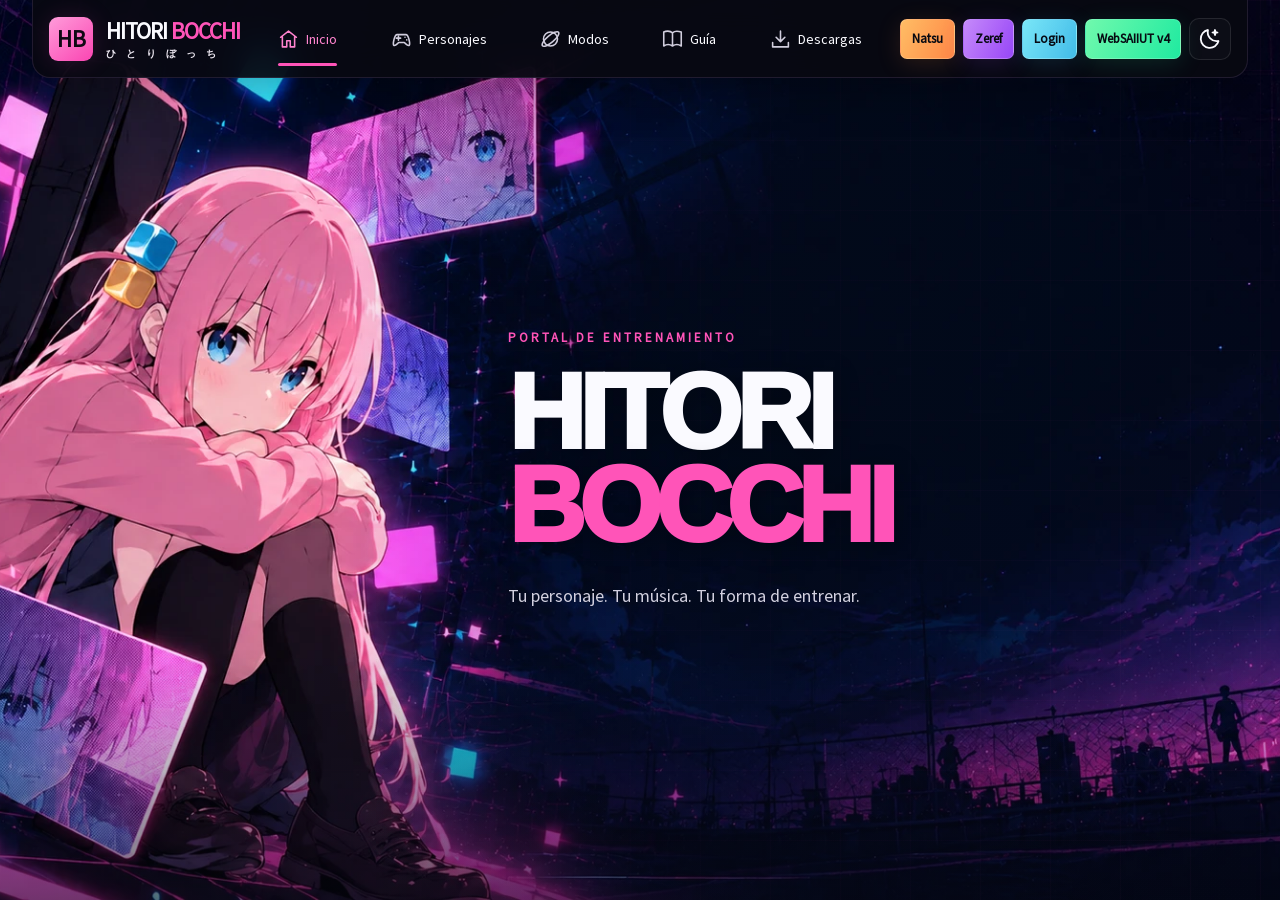
<file: index.html>
<!doctype html>
<html lang="es" data-theme="dark">
  <head>
    <meta charset="UTF-8" />
    <meta name="viewport" content="width=device-width, initial-scale=1.0" />
    <meta name="theme-color" content="#090b18" />
    <meta
      name="description"
      content="Elige a Natsu o Zeref y entra al campo de entrenamiento. Movimiento, ataques y música desde tu PC o celular."
    />
    <title>Hitori Bocchi | Portal de entrenamiento</title>
    <link rel="preload" as="image" href="assets/portal/bocchi-stage.webp" />
    <link rel="stylesheet" href="css/styles.css?v=20261025-clean" />
  </head>
  <body data-view="inicio">
    <a class="skip-link" href="#contenido">Saltar al contenido</a>
    <div class="scene" aria-hidden="true"></div>
    <div class="scene-grid" aria-hidden="true"></div>
    <header class="topbar">
      <a class="brand" href="index.html" aria-label="Hitori Bocchi, inicio"
        ><span class="brand-mark">HB</span
        ><span class="brand-name"
          >HITORI <b>BOCCHI</b><small lang="ja">ひ と り ぼ っ ち</small></span
        ></a
      >
      <nav class="navigation" id="navigation" aria-label="Navegación principal">
        <a
          class="nav-item active"
          href="#inicio"
          data-view="inicio"
          aria-current="page"
          ><i data-icon="home"></i>Inicio</a
        >
        <a class="nav-item" href="#personajes" data-view="personajes"
          ><i data-icon="gamepad"></i>Personajes</a
        >
        <a class="nav-item" href="#modos" data-view="modos"
          ><i data-icon="orbit"></i>Modos</a
        >
        <a class="nav-item" href="#guia" data-view="guia"
          ><i data-icon="book"></i>Guía</a
        >
        <a class="nav-item" href="#descargas" data-view="descargas"
          ><i data-icon="download"></i>Descargas</a
        >
        <div class="mobile-shortcuts" aria-label="Accesos directos">
          <a class="btn natsu-cta" href="natsu.html">Natsu</a
          ><a class="btn zeref-cta" href="zeref.html">Zeref</a>
          <a class="btn login-cta" href="login.html">Login</a
          ><a
            class="btn local-project-cta"
            href="https://were-depending-brad-playing.trycloudflare.com/WebSAIIUTv4/index.jsp"
            target="_blank"
            rel="noopener"
            >WebSAIIUT v4</a
          >
        </div>
      </nav>
      <div class="header-actions">
        <a class="btn natsu-cta" href="natsu.html">Natsu</a
        ><a class="btn zeref-cta" href="zeref.html">Zeref</a
        ><a class="btn login-cta" href="login.html">Login</a>
        <a
          class="btn local-project-cta"
          href="https://were-depending-brad-playing.trycloudflare.com/WebSAIIUTv4/index.jsp"
          target="_blank"
          rel="noopener"
          >WebSAIIUT v4</a
        >
        <button
          class="icon-button"
          id="theme-toggle"
          aria-label="Activar tema claro"
          aria-pressed="false"
        >
          <i data-icon="moon"></i>
        </button>
      </div>
      <button
        class="icon-button menu-toggle"
        id="menu-toggle"
        aria-label="Abrir menú"
        aria-expanded="false"
        aria-controls="navigation"
      >
        <i data-icon="menu"></i>
      </button>
    </header>

    <main id="contenido" tabindex="-1">
      <section
        class="view home-view"
        id="inicio"
        data-panel="inicio"
        aria-labelledby="hero-title"
      >
        <div class="home-copy">
          <p class="eyebrow">Portal de entrenamiento</p>
          <h1 id="hero-title" tabindex="-1">HITORI<br /><span>BOCCHI</span></h1>
          <p class="lead">Tu personaje. Tu música. Tu forma de entrenar.</p>
        </div>
      </section>

      <section
        class="view content-view"
        id="personajes"
        data-panel="personajes"
        aria-labelledby="characters-title"
        hidden
      >
        <div class="section-heading">
          <p class="eyebrow">Personajes</p>
          <h2 id="characters-title" tabindex="-1">Elige tu personaje</h2>
          <p>Entra a su campo de práctica y descubre sus habilidades.</p>
        </div>
        <div class="character-panel">
          <a class="character-card natsu-card" href="natsu.html"
            ><div class="card-content">
              <span class="character-tag"><i data-icon="flame"></i>Natsu</span>
              <h3>NATSU DRAGNEEL</h3>
              <p>
                Golpes, llamas y magia de fuego. Entrena con teclado o joystick
                móvil.
              </p>
              <span class="card-enter btn natsu-cta"
                >Entrar <i data-icon="arrow"></i
              ></span></div
          ></a>
          <a class="character-card zeref-card" href="zeref.html"
            ><div class="card-content">
              <span class="character-tag"><i data-icon="moon"></i>Zeref</span>
              <h3>ZEREF DRAGNEEL</h3>
              <p>
                Movimiento, ataque frontal y magia oscura. Practica a tu propio
                ritmo.
              </p>
              <span class="card-enter btn zeref-cta"
                >Entrar <i data-icon="arrow"></i
              ></span></div
          ></a>
        </div>
      </section>

      <section
        class="view content-view"
        id="modos"
        data-panel="modos"
        aria-labelledby="modes-title"
        hidden
      >
        <div class="section-heading">
          <p class="eyebrow">Modos</p>
          <h2 id="modes-title" tabindex="-1">Entrenamiento libre</h2>
          <p>
            Explora el campo, combina movimientos y prueba la magia de tu
            personaje, sin límite de tiempo.
          </p>
        </div>
        <div class="info-surface">
          <div class="mode-benefits">
            <article>
              <i data-icon="gamepad"></i>
              <h3>A tu ritmo</h3>
              <p>Practica movimientos y ataques libremente.</p>
            </article>
            <article>
              <i data-icon="phone"></i>
              <h3>PC o celular</h3>
              <p>Teclado en PC y controles táctiles en móvil.</p>
            </article>
            <article>
              <i data-icon="music"></i>
              <h3>Con tu música</h3>
              <p>Elige una pista y ajusta su volumen en el campo.</p>
            </article>
          </div>
          <a class="btn zeref-cta" href="#personajes" data-view="personajes"
            >Elegir personaje <i data-icon="arrow"></i
          ></a>
        </div>
      </section>

      <section
        class="view content-view"
        id="guia"
        data-panel="guia"
        aria-labelledby="guide-title"
        hidden
      >
        <div class="section-heading">
          <p class="eyebrow">Guía</p>
          <h2 id="guide-title" tabindex="-1">Todo empieza con un movimiento</h2>
          <p>Elige un personaje y entra al campo. Estos son tus controles.</p>
        </div>
        <div class="info-surface guide-grid">
          <div>
            <h3>En PC</h3>
            <dl class="controls">
              <div>
                <dt>
                  <kbd>W</kbd> <kbd>A</kbd> <kbd>S</kbd> <kbd>D</kbd> / ↑ ↓ ← →
                </dt>
                <dd>Moverte</dd>
              </div>
              <div>
                <dt><kbd>J</kbd></dt>
                <dd>Ataque frontal</dd>
              </div>
              <div>
                <dt><kbd>F</kbd></dt>
                <dd>Llama o magia oscura</dd>
              </div>
            </dl>
          </div>
          <div>
            <h3>En celular</h3>
            <p>
              Muévete con el joystick de la pantalla y usa los botones táctiles
              para atacar y lanzar magia.
            </p>
            <h3>Música</h3>
            <p>
              Cambia de pista, pausa la reproducción y ajusta el volumen desde
              el reproductor del campo.
            </p>
          </div>
        </div>
      </section>

      <section
        class="view content-view"
        id="descargas"
        data-panel="descargas"
        aria-labelledby="downloads-title"
        hidden
      >
        <div class="section-heading">
          <p class="eyebrow">Descargas</p>
          <h2 id="downloads-title" tabindex="-1">Lleva la música contigo</h2>
          <p>
            Descarga las pistas incluidas en el portal. Para jugar, solo
            necesitas tu navegador.
          </p>
        </div>
        <div class="download-list">
          <a
            class="download-item info-surface"
            href="assets/audio/natsu-theme.mp3"
            download="natsu-theme.mp3"
            ><i data-icon="music"></i
            ><span><strong>Natsu Theme</strong><small>Audio · MP3</small></span
            ><i data-icon="download"></i
            ><span class="sr-only">Descargar Natsu Theme</span></a
          >
          <a
            class="download-item info-surface"
            href="assets/audio/gekitou-mahoujin.mp3"
            download="gekitou-mahoujin.mp3"
            ><i data-icon="music"></i
            ><span
              ><strong>Gekitou Mahoujin</strong><small>Audio · MP3</small></span
            ><i data-icon="download"></i
            ><span class="sr-only">Descargar Gekitou Mahoujin</span></a
          >
        </div>
      </section>
    </main>
    <script src="js/app.js?v=20261025-clean" defer></script>
  </body>
</html>
</file>
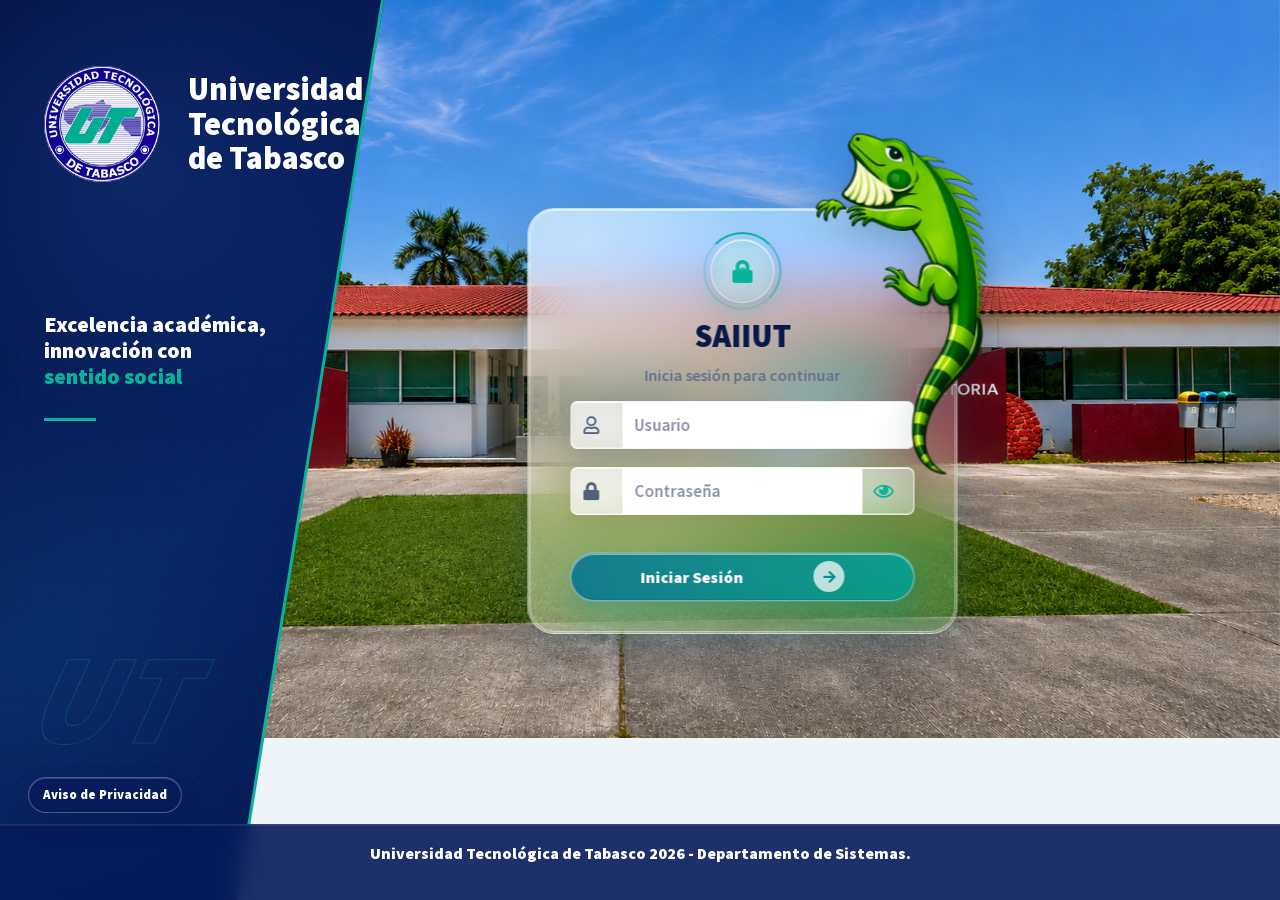
<file: login.html>
﻿<!DOCTYPE html>
<html oncontextmenu="return false" lang="es">
<head>
  <meta charset="utf-8">
  <meta name="viewport" content="width=device-width, initial-scale=1, shrink-to-fit=no">
  <meta name="description" content="">
  <meta name="author" content="">
  <meta http-equiv="Expires" content="0">
  <meta http-equiv="Last-Modified" content="0">
  <meta http-equiv="Cache-Control" content="no-cache, mustrevalidate">
  <meta http-equiv="Pragma" content="no-cache">
  <link rel="icon" href="assets/login/imagenes/favicon.ico">
  <title>SAIIUT &#124; Sistema Automatizado Integral de Informaci&oacute;n de las Universidades Tecnol&oacute;gicas</title>
  <link href="assets/login/css/source-sans-pro.css" rel="stylesheet">
  <link href="assets/login/css/fontawesome-5-all.css" rel="stylesheet">
  <link href="assets/login/css/bootstrap.css" rel="stylesheet">
  <style>
:root {
    --navy: #031449;
    --navy-2: #081f61;
    --ink: #081a4a;
    --muted: #64708f;
    --teal: #08b39c;
    --teal-dark: #058d95;
    --line: #d7dce7;
}

* {
    box-sizing: border-box;
}

html,
body {
    min-height: 100%;
    margin: 0;
}

body {
    min-height: 100vh;
    overflow-x: hidden;
    position: relative;
    background: #eef4f7;
    color: var(--ink);
    font-family: 'Source Sans Pro', Arial, sans-serif;
}

body::before {
    display: none;
}

body::after {
    display: none;
}

a {
    text-decoration: none;
}

p {
    margin: 0;
}

.login-page {
    position: relative;
    min-height: calc(100vh - 82px);
    display: grid;
    grid-template-columns: 1fr;
    padding: 36px 62px 92px;
    overflow: visible;
}

.login-page::before {
    content: "";
    position: absolute;
    top: 0;
    right: 0;
    bottom: 0;
    width: 100%;
    z-index: -1;
    background: url('assets/login/imagenes/fondo_login1.png') top right / contain no-repeat;
    transform: scale(1.025);
    transform-origin: top right;
    transition: transform 1.1s ease, filter 1.1s ease;
    will-change: transform;
}

.brand-panel {
    position: fixed;
    inset: 0 auto 0 0;
    width: 29%;
    min-width: 320px;
    padding: 62px 0 0 66px;
    color: #fff;
    overflow: visible;
    background:
        radial-gradient(circle at 35% 18%, rgba(19,56,130,0.46), transparent 34%),
        radial-gradient(circle at 13% 72%, rgba(0,169,170,0.08), transparent 38%),
        linear-gradient(142deg, #061346 0%, #082363 56%, #04164f 100%);
    clip-path: polygon(0 0, 100% 0, 62% 100%, 0 100%);
}

.brand-panel::before {
    content: "";
    position: absolute;
    inset: 0;
    background-image: radial-gradient(rgba(11,178,177,0.2) 1px, transparent 1px);
    background-size: 11px 11px;
    opacity: 0.42;
    transform: translate(-4px, 338px);
}

.brand-panel::after {
    content: "";
    position: absolute;
    inset: 0;
    background: var(--teal);
    clip-path: polygon(calc(100% - 3px) 0, 100% 0, calc(62% + 3px) 100%, calc(62% - 3px) 100%);
}

.brand-lockup,
.brand-message,
.brand-mark {
    position: relative;
    z-index: 1;
}

.brand-lockup {
    display: flex;
    align-items: center;
    gap: 22px;
}

.brand-lockup img {
    width: 82px;
    height: 82px;
    object-fit: cover;
    border-radius: 50%;
    display: block;
    overflow: hidden;
    background: transparent;
    flex-shrink: 0;
}

.brand-lockup h1 {
    margin: 0;
    font-size: 23px;
    line-height: 1.18;
    font-weight: 800;
    letter-spacing: 0;
    max-width: 210px;
}

.responsive-tagline {
    display: none;
}

.brand-title-main,
.brand-title-university,
.brand-title-rest {
    display: inline;
}

.brand-message {
    margin-top: 112px;
    max-width: 285px;
}

.brand-message h2 {
    margin: 0;
    color: #fff;
    font-size: 26px;
    line-height: 1.16;
    font-weight: 900;
    letter-spacing: 0;
}

.brand-message h2 span {
    color: var(--teal);
}

.brand-rule {
    width: 52px;
    height: 3px;
    margin: 28px 0 24px;
    background: var(--teal);
}

.brand-message p {
    max-width: 270px;
    color: rgba(255,255,255,0.88);
    font-size: 15px;
    line-height: 1.48;
    font-weight: 600;
}

.brand-mark {
    position: absolute;
    left: 42px;
    bottom: 154px;
    color: transparent;
    font-size: 128px;
    line-height: 0.75;
    font-weight: 900;
    -webkit-text-stroke: 1px rgba(26,202,190,0.28);
    opacity: 0.72;
    transform: skewX(-24deg);
}
 
.access-panel {
    grid-column: 1;
    position: relative;
    display: flex;
    justify-content: center;
    align-items: center;
    min-height: calc(100vh - 170px);
    padding-top: 44px;
    padding-left: 0;
    z-index: 2;
    transform: translateX(clamp(50px, 8vw, 150px));
}

.social_icon {
    position: fixed;
    top: 36px;
    right: 48px;
    z-index: 4;
    display: flex;
    align-items: center;
    gap: 20px;
    padding: 14px 24px;
    border-radius: 8px;
    border: 1px solid rgba(255,255,255,0.16);
    background: rgba(7,22,83,0.82);
    box-shadow: 0 14px 28px rgba(2,14,45,0.18), inset 0 1px 0 rgba(255,255,255,0.12);
    backdrop-filter: blur(14px) saturate(140%);
    -webkit-backdrop-filter: blur(14px) saturate(140%);
}

.social_icon a { 
    display: inline-flex;
    color: #fff;
    font-size: 31px;
    line-height: 1;
    transition: color 0.2s ease, transform 0.2s ease;
}

.social_icon a:hover {
    color: var(--teal);
    transform: translateY(-1px);
}

.login-card.card {
    position: relative;
    width: min(494px, 92vw);
    min-height: 444px;
    margin: 0;
    border: 1px solid rgba(255,255,255,0.52);
    border-radius: 27px;
    background:
        linear-gradient(145deg, rgba(255,255,255,0.42), rgba(255,255,255,0.12)),
        linear-gradient(315deg, rgba(8,179,156,0.08), transparent 48%);
    box-shadow:
        0 28px 70px rgba(15,27,58,0.3),
        0 8px 28px rgba(8,179,156,0.12),
        inset 0 1px 0 rgba(255,255,255,0.62),
        inset 0 -1px 0 rgba(255,255,255,0.2);
    overflow: visible;
    backdrop-filter: blur(36px) saturate(190%);
    -webkit-backdrop-filter: blur(36px) saturate(190%);
    transition: transform 0.28s ease, box-shadow 0.28s ease, border-color 0.28s ease;
}
/*Escritorio*/
.login-iguana {
    position: absolute;
    top: -85px;
    right: -70px;
    z-index: 4;
    width: 238px;
    height: auto;
    display: block;
    pointer-events: none;
    user-select: none;
    filter: drop-shadow(0 16px 18px rgba(2, 22, 26, 0.22));
    transform: rotate(1deg);
    transform-origin: 50% 90%;
}

.login-card.card::before {
    content: "";
    position: absolute;
    inset: 0;
    pointer-events: none;
    border-radius: inherit;
    background:
        linear-gradient(120deg, transparent 0%, rgba(255,255,255,0.28) 45%, transparent 70%),
        radial-gradient(circle at 14% 8%, rgba(255,255,255,0.48), transparent 30%),
        radial-gradient(circle at 86% 88%, rgba(8,179,156,0.18), transparent 28%),
        linear-gradient(115deg, rgba(255,255,255,0.24), transparent 42%);
    background-size: 220% 100%, 100% 100%, 100% 100%, 100% 100%;
    background-position: -140% 0, 0 0, 0 0, 0 0;
    opacity: 0.72;
    transition: background-position 0.65s ease, opacity 0.28s ease;
}

.login-card.card::after {
    content: "";
    position: absolute;
    inset: 1px;
    pointer-events: none;
    border-radius: 26px;
    border: 1px solid rgba(255,255,255,0.48);
}

.login-card.card:hover {
    border-color: rgba(255,255,255,0.88);
    transform: translateY(-5px) scale(1.01);
    box-shadow:
        0 34px 82px rgba(15,27,58,0.36),
        0 14px 34px rgba(8,179,156,0.18),
        inset 0 1px 0 rgba(255,255,255,0.96),
        inset 0 -1px 0 rgba(255,255,255,0.38);
}

.login-card.card:hover::before {
    background-position: 160% 0, 0 0, 0 0, 0 0;
    opacity: 1;
}

.login-card .card-body {
    position: relative;
    z-index: 1;
    padding: 34px 56px 38px;
}

.login-icon {
    position: relative;
    width: 62px;
    height: 62px;
    display: flex;
    align-items: center;
    justify-content: center;
    margin: 0 auto 14px;
    border-radius: 50%;
    border: 1px solid rgba(255,255,255,0.5);
    background: rgba(8,179,156,0.14);
    color: var(--teal);
    font-size: 29px;
    box-shadow: inset 0 1px 0 rgba(255,255,255,0.78), 0 12px 24px rgba(8,179,156,0.16);
    backdrop-filter: blur(10px);
    -webkit-backdrop-filter: blur(10px);
}

.login-icon::before,
.login-icon::after {
    content: "";
    position: absolute;
    inset: -8px;
    border-radius: 50%;
    pointer-events: none;
}

.login-icon::before {
    border: 2px solid rgba(8,179,156,0.22);
    border-top-color: var(--teal);
    border-right-color: rgba(8,179,156,0.55);
    animation: lockOrbit 4.2s linear infinite;
}

.login-icon::after {
    inset: -14px;
    background:
        radial-gradient(circle, var(--teal) 0 3px, transparent 4px) top center / 100% 100% no-repeat,
        radial-gradient(circle, rgba(8,179,156,0.55) 0 2px, transparent 3px) bottom center / 100% 100% no-repeat;
    animation: lockOrbitReverse 6s linear infinite;
    opacity: 0.85;
}

.login-icon i {
    position: relative;
    z-index: 1;
    animation: lockPulse 2.6s ease-in-out infinite;
}

.login-card h3 {
    margin: 0;
    color: var(--ink);
    text-align: center;
    font-size: 34px;
    line-height: 1.1;
    font-weight: 900;
}

.login-subtitle {
    margin: 8px 0 24px;
    color: var(--muted);
    text-align: center;
    font-size: 18px;
    font-weight: 600;
}

.input-group.form-group {
    position: relative;
    height: 50px;
    margin-bottom: 16px;
    border: 1px solid rgba(255,255,255,0.68);
    border-radius: 7px;
    background:
        linear-gradient(135deg, rgba(255,255,255,0.72), rgba(255,255,255,0.32));
    overflow: hidden;
    box-shadow:
        inset 0 1px 0 rgba(255,255,255,0.9),
        inset 0 -1px 0 rgba(255,255,255,0.34),
        0 10px 26px rgba(20,31,61,0.1);
    transition: border-color 0.25s ease, box-shadow 0.25s ease, transform 0.25s ease, background 0.25s ease;
    backdrop-filter: blur(18px) saturate(170%);
    -webkit-backdrop-filter: blur(18px) saturate(170%);
}

.input-group.form-group::after {
    content: "";
    position: absolute;
    left: 52px;
    right: 14px;
    bottom: 0;
    height: 2px;
    background: linear-gradient(90deg, #0c8c9e, var(--teal));
    transform: scaleX(0);
    transform-origin: left;
    transition: transform 0.28s ease;
}

.input-group.form-group:focus-within {
    border-color: rgba(8,179,156,0.78);
    background:
        linear-gradient(135deg, rgba(255,255,255,0.82), rgba(255,255,255,0.42));
    box-shadow:
        0 14px 32px rgba(8,179,156,0.22),
        0 0 0 4px rgba(8,179,156,0.13),
        inset 0 1px 0 rgba(255,255,255,0.95);
    transform: translateY(-2px);
}

.input-group.form-group:focus-within::after,
.input-group.form-group:has(.form-control:not(:placeholder-shown))::after {
    transform: scaleX(1);
}

.input-group.form-group:focus-within .input-group-text,
.input-group.form-group:has(.form-control:not(:placeholder-shown)) .input-group-text {
    color: var(--teal);
}

.input-group.form-group:has(.form-control:not(:placeholder-shown)) {
    border-color: rgba(8,179,156,0.44);
    animation: inputAlive 2.8s ease-in-out infinite;
}

.input-group-prepend,
.input-group-append {
    height: 100%;
}

.input-group-text {
    width: 52px;
    height: 100%;
    border: 0;
    border-radius: 0;
    background: transparent;
    color: #51607e;
    font-size: 18px;
    transition: color 0.25s ease, transform 0.25s ease;
}

button.input-group-text {
    cursor: pointer;
    outline: none;
}

button.input-group-text:focus {
    outline: none;
    box-shadow: none;
}

.toggle-password {
    color: var(--teal);
}

.toggle-password[aria-pressed="true"] {
    color: #071b59;
}

.input-group.form-group:focus-within .input-group-text {
    transform: scale(1.08);
}

.form-control {
    height: 100%;
    border: 0;
    color: var(--ink);
    font-size: 17px;
    font-weight: 600;
    box-shadow: none !important;
    transition: color 0.25s ease, transform 0.25s ease;
}

.form-control:focus {
    color: #071b59;
    transform: translateX(2px);
}

.form-control::placeholder {
    color: #8b93aa;
}

input[type="password"]::-ms-reveal,
input[type="password"]::-ms-clear {
    display: none;
}

input[type="password"]::-webkit-credentials-auto-fill-button,
input[type="password"]::-webkit-caps-lock-indicator {
    display: none !important;
    visibility: hidden;
    pointer-events: none;
}

.login-actions {
    min-height: 0;
    display: flex;
    align-items: flex-start;
    justify-content: space-between;
    gap: 14px;
    margin: 0 0 10px;
}

.msgbox {
    flex: 1;
    display: none;
}

.msgbox-error {
    min-height: 38px;
    width: 100%;
    display: flex;
    align-items: center;
    gap: 12px;
    padding: 2px 0;
    border: 0;
    border-radius: 0;
    background: transparent;
    color: #d92323;
    font-size: 13px;
    line-height: 1.2;
    font-weight: 900;
    box-shadow: none;
    animation: msgboxFadeIn 0.45s ease both;
}

.msgbox-error.is-hiding {
    animation: msgboxFadeOut 0.65s ease both;
}

.msgbox-icon {
    width: 22px;
    height: 22px;
    flex: 0 0 22px;
    display: inline-flex;
    align-items: center;
    justify-content: center;
    border-radius: 50%;
    background: #e92828;
    color: #ffffff;
    font-size: 10px;
    box-shadow: 0 3px 8px rgba(217,35,35,0.22);
}

.login-card .messageboxok,
.login-card .msgbox-success,
.login-card .alert-success,
.login-card .cool-alert-toast.success {
    border: 0 !important;
    background: transparent !important;
    box-shadow: none !important;
    backdrop-filter: none !important;
    -webkit-backdrop-filter: none !important;
}

@keyframes msgboxFadeIn {
    from {
        opacity: 0;
        transform: translateY(-8px);
        filter: blur(2px);
    }

    to {
        opacity: 1;
        transform: translateY(0);
        filter: blur(0);
    }
}

@keyframes msgboxFadeOut {
    from {
        opacity: 1;
        transform: translateY(0);
        filter: blur(0);
    }

    to {
        opacity: 0;
        transform: translateY(-8px);
        filter: blur(2px);
    }
}

.cool-alert-modal {
    max-width: 520px !important;
    width: min(92vw, 520px) !important;
    padding: 52px 48px 42px !important;
}

.cool-alert-modal-icon {
    width: 88px !important;
    height: 88px !important;
    margin-bottom: 28px !important;
}

.cool-alert-modal-icon svg {
    width: 38px !important;
    height: 38px !important;
}

.cool-alert-modal-title {
    font-size: 1.72rem !important;
    line-height: 1.18 !important;
}

.cool-alert-modal-message {
    font-size: 1.05rem !important;
}

.forgot-link {
    flex: 0 0 auto;
    color: var(--teal);
    font-size: 14px;
    font-weight: 800;
}

.forgot-link:hover {
    color: var(--teal-dark);
}

.login_btn.btn {
    position: relative;
    width: 100%;
    height: 56px;
    display: flex;
    align-items: center;
    justify-content: center;
    gap: 70px;
    border: 0;
    border-radius: 28px;
    border: 1px solid rgba(255,255,255,0.38);
    background:
        linear-gradient(90deg, rgba(7,117,139,0.92) 0%, rgba(5,157,139,0.92) 100%),
        linear-gradient(180deg, rgba(255,255,255,0.28), transparent);
    color: #fff;
    font-size: 16px;
    font-weight: 900;
    box-shadow:
        0 16px 34px rgba(6,145,143,0.38),
        0 0 0 1px rgba(255,255,255,0.18),
        inset 0 1px 0 rgba(255,255,255,0.45),
        inset 0 -1px 0 rgba(0,80,90,0.18);
    overflow: hidden;
    backdrop-filter: blur(16px) saturate(160%);
    -webkit-backdrop-filter: blur(16px) saturate(160%);
    transition: transform 0.25s ease, box-shadow 0.25s ease, background 0.25s ease, border-color 0.25s ease;
}

.login_btn.btn::before {
    content: "";
    position: absolute;
    inset: 0;
    background: linear-gradient(120deg, transparent 0%, rgba(255,255,255,0.34) 45%, transparent 70%);
    transform: translateX(-120%);
    transition: transform 0.55s ease;
    pointer-events: none;
}

.login_btn i {
    width: 31px;
    height: 31px;
    display: inline-flex;
    align-items: center;
    justify-content: center;
    border-radius: 50%;
    background: rgba(255,255,255,0.72);
    color: var(--teal-dark);
    font-size: 14px;
    transition: transform 0.25s ease, background 0.25s ease;
}

.login_btn.btn span,
.login_btn.btn i {
    position: relative;
    z-index: 1;
}

.login_btn:hover {
    color: #fff;
    border-color: rgba(255,255,255,0.58);
    background:
        linear-gradient(90deg, rgba(8,123,140,0.92) 0%, rgba(6,159,138,0.92) 100%),
        linear-gradient(180deg, rgba(255,255,255,0.32), transparent);
    transform: translateY(-3px) scale(1.01);
    box-shadow:
        0 20px 40px rgba(6,145,143,0.42),
        0 0 0 1px rgba(255,255,255,0.24),
        inset 0 1px 0 rgba(255,255,255,0.5),
        inset 0 -1px 0 rgba(0,80,90,0.2);
}

.login_btn:hover::before {
    transform: translateX(120%);
}

.login_btn:hover i {
    transform: translateX(4px);
}

.login-divider {
    position: relative;
    display: flex;
    align-items: center;
    justify-content: center;
    margin: 18px auto;
    color: #56617d;
    font-size: 17px;
    font-weight: 600;
}

.login-divider::before,
.login-divider::after {
    content: "";
    width: 126px;
    height: 1px;
    background: var(--line);
}

.login-divider span {
    padding: 0 18px;
}

.public-access {
    width: 290px;
    height: 54px;
    display: flex;
    align-items: center;
    justify-content: center;
    gap: 14px;
    margin: 0 auto;
    border: 1px solid var(--teal);
    border-radius: 8px;
    color: var(--teal);
    font-size: 16px;
    font-weight: 900;
}

.public-access:hover { 
    color: #fff;
    background: var(--teal);
}

.copyright {
    position: fixed;
    left: 0;
    right: 0;
    bottom: 0;
    z-index: 5;
    min-height: 78px;
    display: grid;
    grid-template-rows: auto auto;
    row-gap: 8px;
    align-items: center;
    justify-content: center;
    border-top: 1px solid rgba(255,255,255,0.1);
    background: rgba(7,27,89,0.9);
    color: #fff;
    text-align: center;
    padding: 12px 44px 10px;
    box-shadow: inset 0 1px 0 rgba(255,255,255,0.08);
    backdrop-filter: blur(12px) saturate(140%);
    -webkit-backdrop-filter: blur(12px) saturate(140%);
}

.privacy-link {
    position: absolute;
    top: -48px;
    left: 28px;
    right: auto;
    z-index: 6;
    color: #ffffff;
    font-size: 13px;
    font-weight: 800;
    text-decoration: none;
    padding: 7px 14px;
    border: 1px solid rgba(255,255,255,0.28);
    border-radius: 999px;
    background: rgba(7,27,89,0.82);
    box-shadow: 0 10px 22px rgba(3,20,73,0.18), inset 0 1px 0 rgba(255,255,255,0.16);
    backdrop-filter: blur(12px) saturate(140%);
    -webkit-backdrop-filter: blur(12px) saturate(140%);
    transition: transform 0.22s ease, background 0.22s ease, color 0.22s ease;
}

.privacy-link:hover {
    color: #ffffff;
    background: linear-gradient(90deg, rgba(12,140,158,0.92), rgba(8,179,156,0.92));
    transform: translateY(-2px);
    text-decoration: none;
}

.footer-info {
    display: flex;
    align-items: center;
    justify-content: center;
    gap: 22px;
    flex-wrap: wrap;
    color: rgba(255,255,255,0.9);
    font-size: 13px;
    line-height: 1.2;
    font-weight: 600;
}

.footer-info span {
    display: inline-flex;
    align-items: center;
    gap: 7px;
}

.footer-info i {
    color: var(--teal);
    font-size: 14px;
}

.copyright p {
    color: #fff;
    font-size: 16px;
    font-weight: 800;
}

.systems-link {
    color: #fff;
    text-decoration: none;
    transition: color 0.2s ease;
}

.systems-link:hover,
.systems-link:focus {
    color: #6ee7d5;
    text-decoration: none;
}

.support-modal .modal-dialog {
    max-width: 650px;
}

.support-modal .modal-dialog-centered {
    min-height: auto;
    margin-top: -70px;
    margin-bottom: 24px;
}

.support-modal .modal-content {
    overflow: hidden;
    border: 0;
    border-radius: 4px;
    box-shadow: 0 28px 70px rgba(3,20,73,0.32);
}

.support-modal-header {
    position: relative;
    display: flex;
    align-items: center;
    gap: 15px;
    padding: 25px 62px 23px 27px;
    color: #fff;
    background: linear-gradient(135deg, var(--navy) 0%, var(--navy-2) 62%, #0c667e 100%);
}

.support-modal-icon {
    flex: 0 0 48px;
    width: 48px;
    height: 48px;
    display: grid;
    place-items: center;
    border: 1px solid rgba(255,255,255,0.24);
    border-radius: 6px;
    color: #fff;
    background: rgba(8,179,156,0.22);
    font-size: 21px;
}

.support-modal-eyebrow {
    display: block;
    margin-bottom: 3px;
    color: #6ee7d5;
    font-size: 11px;
    font-weight: 800;
    letter-spacing: 0.12em;
    text-transform: uppercase;
}

.support-modal .modal-title {
    color: #fff;
    font-size: 22px;
    font-weight: 800;
}

.support-modal-close {
    position: absolute;
    top: 18px;
    right: 20px;
    width: 34px;
    height: 34px;
    padding: 0;
    border-radius: 50%;
    color: #fff;
    background: rgba(255,255,255,0.12) !important;
    opacity: 1;
    text-shadow: none;
}

.support-modal-close:hover {
    color: #fff;
    background: rgba(255,255,255,0.22) !important;
}

.support-modal .modal-body {
    padding: 27px;
    background: #f7f9fc;
}

.support-modal-intro {
    margin: 0 0 20px;
    color: var(--muted);
    font-size: 15px;
    line-height: 1.55;
}

.support-contact-card {
    display: flex;
    align-items: center;
    gap: 14px;
    margin-top: 12px;
    padding: 14px 16px;
    border: 1px solid #e1e6ef;
    border-radius: 4px;
    color: var(--ink);
    background: #fff;
    box-shadow: 0 7px 18px rgba(3,20,73,0.06);
    transition: transform 0.2s ease, border-color 0.2s ease;
}

.support-contact-card:hover {
    border-color: rgba(8,179,156,0.55);
    color: var(--ink);
    text-decoration: none;
    transform: translateY(-2px);
}

.support-contact-icon {
    flex: 0 0 40px;
    width: 40px;
    height: 40px;
    display: grid;
    place-items: center;
    border-radius: 11px;
    color: var(--teal-dark);
    background: rgba(8,179,156,0.12);
}

.support-contact-card span:nth-child(2) {
    display: flex;
    min-width: 0;
    flex: 1;
    flex-direction: column;
}

.support-contact-card small {
    color: var(--muted);
    font-size: 11px;
    font-weight: 700;
    text-transform: uppercase;
}

.support-contact-card strong {
    overflow-wrap: anywhere;
    font-size: 15px;
}

.support-contact-arrow {
    color: var(--teal);
    font-size: 13px;
}

.support-contact-static:hover {
    border-color: #e1e6ef;
    transform: none;
}

.support-modal .modal-footer {
    display: flex;
    justify-content: space-between;
    padding: 17px 27px;
    border-top: 1px solid #e7ebf2;
    color: var(--muted);
    background: #fff;
    font-size: 12px;
    font-weight: 700;
}

.support-modal-button {
    padding: 9px 22px;
    border: 0;
    border-radius: 999px;
    color: #fff;
    background: linear-gradient(90deg, #0c8c9e, var(--teal));
    font-weight: 800;
    box-shadow: 0 8px 18px rgba(8,179,156,0.23);
}

.support-modal-button:hover,
.support-modal-button:focus {
    color: #fff;
    transform: translateY(-1px);
}

@media (max-width: 575.98px) {
    .support-modal .modal-dialog {
        margin: 24px 12px 16px;
    }

    .support-modal-header,
    .support-modal .modal-body,
    .support-modal .modal-footer {
        padding-left: 20px;
        padding-right: 20px;
    }

    .support-modal-header {
        align-items: flex-start;
        padding-right: 56px;
    }

    .support-modal .modal-title {
        font-size: 19px;
    }

    .support-modal .modal-footer {
        gap: 12px;
    }
}

@keyframes lockOrbit {
    from {
        transform: rotate(0deg);
    }

    to {
        transform: rotate(360deg);
    }
}

@keyframes lockOrbitReverse {
    from {
        transform: rotate(360deg);
    }

    to {
        transform: rotate(0deg);
    }
}

@keyframes lockPulse {
    0%,
    100% {
        transform: scale(1);
    }

    50% {
        transform: scale(1.08);
    }
}

@keyframes inputAlive {
    0%,
    100% {
        box-shadow: 0 1px 2px rgba(20,31,61,0.04);
    }

    50% {
        box-shadow: 0 7px 18px rgba(8,179,156,0.12);
    }
}

@media (prefers-reduced-motion: reduce) {
    .login-icon::before,
    .login-icon::after,
    .login-icon i,
    .input-group.form-group:has(.form-control:not(:placeholder-shown)) {
        animation: none;
    }

    .input-group.form-group,
    .input-group-text,
    .form-control,
    .login-card.card,
    .login-card.card::before,
    .login_btn.btn,
    .login_btn.btn::before,
    .login_btn i {
        transition: none;
    }
}

@media (max-width: 1400px) {
    .login-page {
        grid-template-columns: 1fr;
        padding: 32px 42px 92px;
    }

    .brand-panel {
        width: 29%;
        min-width: 300px;
        padding-left: 44px;
    }

    .brand-message {
        margin-top: 92px;
        max-width: 275px;
    }

    .brand-message h2 {
        font-size: 25px;
    }

    .brand-message p {
        max-width: 260px;
        font-size: 14px;
    }

    .access-panel {
        min-height: calc(100vh - 168px);
        padding-top: 44px;
        padding-left: 0;
    }

    .login-card.card {
        min-height: 548px;
    }

    .login-card .card-body {
        padding: 38px 54px 42px;
    }

    .footer-info {
        font-size: 12px;
        gap: 16px;
    }
}

@media (min-width: 1101px) and (max-height: 940px) {
    .login-page {
        padding-top: 28px;
        padding-bottom: 92px;
    }

    .brand-panel {
        padding-top: 44px;
    }

    .brand-lockup img {
        width: 82px;
        height: 82px;
    }

    .brand-lockup h1 {
        font-size: 23px;
        max-width: 200px;
    }

    .brand-message {
        margin-top: 88px;
        max-width: 275px;
    }

    .brand-message h2 {
        font-size: 25px;
    }

    .brand-message p {
        max-width: 260px;
        font-size: 14px;
    }

    .access-panel {
        min-height: calc(100vh - 150px);
        padding-top: 42px;
        padding-left: 0;
    }

    .social_icon {
        top: 28px;
    }

    .login-card.card {
        min-height: 0;
        width: 472px;
    }

    .login-card .card-body {
        padding: 34px 54px 36px;
    }

    .login-icon {
        width: 64px;
        height: 64px;
        font-size: 23px;
        margin-bottom: 16px;
    }

    .login-card h3 {
        font-size: 32px;
    }

    .login-subtitle {
        margin: 8px 0 14px;
        font-size: 16px;
    }

    .input-group.form-group {
        height: 48px;
        margin-bottom: 18px;
    }

    .login-actions {
        min-height: 12px;
        margin-bottom: 8px;
    }

    .login_btn.btn {
        height: 48px;
    }

    .login-divider {
        margin: 8px auto;
    }

    .public-access {
        height: 46px;
        width: 270px;
    }

    .copyright {
        min-height: 76px;
        padding-top: 10px;
        padding-bottom: 9px;
    }
}

@media (max-width: 1100px) {
    body::before {
        display: none;
    }

    .login-page {
        display: flex;
        flex-direction: column;
        padding: 28px 22px 112px;
    }

    .brand-panel {
        position: relative;
        width: auto;
        min-width: 0;
        min-height: 340px;
        margin: -28px -22px 28px;
        padding: 34px 30px;
        clip-path: none;
        background: linear-gradient(135deg, #102b79 0%, #081c55 100%);
    }

    .brand-panel::after {
        display: none;
    }

    .brand-lockup img {
        width: 78px;
        height: 78px;
    }

    .brand-lockup h1 {
        font-size: 25px;
    }

    .brand-message {
        margin-top: 48px;
    }

    .brand-message h2 {
        font-size: 34px;
    }

    .brand-message p {
        font-size: 18px;
    }

    .access-panel {
        display: block;
        padding-top: 0;
    }

    .social_icon {
        position: absolute;
        top: 24px;
        right: 22px;
        padding: 12px 18px;
    }

    .login-card.card {
        margin: 0 auto;
    }

    .copyright {
        min-height: 96px;
        padding-left: 18px;
        padding-right: 18px;
    }

    .footer-info {
        gap: 10px;
        font-size: 12px;
    }
}

@media (max-width: 620px) {
    .login-page {
        padding: 22px 14px 150px;
    }

    .brand-panel {
        margin: -22px -14px 20px;
        min-height: 360px;
        padding: 24px 18px;
    }

    .brand-lockup {
        gap: 14px;
    }

    .brand-lockup img {
        width: 64px;
        height: 64px;
    }

    .brand-lockup h1 {
        font-size: 22px;
    }

    .brand-message h2 {
        font-size: 30px;
    }

    .brand-message p {
        font-size: 16px;
    }

    .social_icon {
        top: auto;
        right: 18px;
        bottom: 18px;
        gap: 16px;
        padding: 10px 16px;
    }

    .social_icon a {
        font-size: 26px;
    }

    .login-card.card {
        width: 100%;
        min-height: 0;
        border-radius: 20px;
    }

    .login-card .card-body {
        padding: 32px 24px 34px;
    }

    .login-card h3 {
        font-size: 30px;
    }

    .login_btn.btn {
        gap: 34px;
    }

    .login-divider::before,
    .login-divider::after {
        width: 88px;
    }

    .public-access {
        width: 100%;
    }

    .copyright p {
        font-size: 14px;
    }

    .footer-info {
        align-items: flex-start;
        flex-direction: column;
        gap: 6px;
        text-align: left;
    }
}

/* Responsive polish */
@media (min-width: 1101px) {
    .login-card.card {
        min-height: 0;
    }

    .brand-message h2 {
        font-size: clamp(34px, 2.6vw, 42px);
    }

    .brand-message p {
        font-size: clamp(16px, 1.1vw, 18px);
    }
}

/* Ajuste visual final de la modal de soporte */
.support-modal .modal-dialog { max-width: 680px; }
.support-modal .modal-content { border-radius: 18px; box-shadow: 0 28px 70px rgba(3,20,73,.38); }
.support-modal-header {
    min-height: 108px; gap: 20px; padding: 21px 65px 21px 36px;
    background: radial-gradient(circle,rgba(255,255,255,.12) 1.3px,transparent 1.6px) right top/12px 12px,
                linear-gradient(120deg,#031f65 0%,#043779 43%,#008b96 100%);
}
.support-modal-icon {
    position: relative; z-index: 0; flex-basis: 62px; width: 62px; height: 62px; border: 2px solid rgba(255,255,255,.92);
    border-radius: 50%; background: rgba(1,116,145,.55); box-shadow: 0 0 0 9px rgba(0,174,181,.08),0 0 24px rgba(64,224,218,.34); font-size: 33px;
}
.support-modal-icon::before,
.support-modal-icon::after {
    content: "";
    position: absolute;
    inset: -2px;
    z-index: -1;
    border: 2px solid rgba(74,238,230,.72);
    border-radius: 50%;
    animation: supportLightPulse 2.2s ease-out infinite;
}
.support-modal-icon::after {
    animation-delay: 1.1s;
}
.support-modal-icon > .fa-headset { color: #fff; font-size: 32px; }
.support-modal-eyebrow { margin-bottom: 7px; color: #00c6bd; font-size: 14px; letter-spacing: .14em; }
.support-modal .modal-title { font-size: 29px; line-height: 1; }
.support-modal-close { top: 20px; right: 22px; width: 39px; height: 39px; font-size: 27px; }
.support-modal .modal-body { padding: 25px 54px 22px; background: #fff; }
.support-modal-intro { margin: 0 7px 18px; color: #344468; font-size: 15px; line-height: 1.55; }
.support-modal-intro strong { color: #008d91; }
.support-contact-card { min-height: 76px; gap: 17px; margin-top: 12px; padding: 13px 24px 13px 14px; border-color: #e4e7ed; border-radius: 12px; box-shadow: 0 9px 22px rgba(3,20,73,.08); }
.support-contact-icon { flex-basis: 44px; width: 44px; height: 44px; border-radius: 12px; font-size: 19px; }
.support-contact-card span:nth-child(2) { padding-left: 20px; border-left: 1px solid #d6dce7; }
.support-contact-card small { margin-bottom: 4px; font-size: 12px; }
.support-contact-card strong { color: #09265d; font-size: 16px; }
.support-contact-arrow { color: #009da0; font-size: 20px; }
.support-modal .modal-footer { min-height: 78px; padding: 14px 40px; background: #fbfcfe; }
.support-footer-brand,.support-footer-hours { display: flex; align-items: center; gap: 12px; color: #536484; }
.support-footer-brand span:last-child,.support-footer-hours span { display: flex; flex-direction: column; }
.support-footer-brand strong,.support-footer-hours strong { color: #526381; font-size: 13px; }
.support-footer-brand small,.support-footer-hours small { color: #71809a; font-size: 12px; font-weight: 500; }
.support-footer-icon { position: relative; width: 44px; height: 44px; display: grid; place-items: center; border-radius: 13px; color: #009da0; background: rgba(8,179,156,.1); font-size: 24px; }
.support-shield-icon > .fa-shield { color: #009da0; font-size: 27px; }
.support-shield-icon > .fa-check { position: absolute; left: 17px; top: 18px; color: #fff; font-size: 10px; }
.support-shield-check { position: absolute; left: 18px; top: 18px; color: #fff; font-size: 8px; }
.support-footer-hours { padding-left: 35px; border-left: 1px solid #d7dce7; }
.support-chat-icon { position: relative; width: 38px; height: 34px; flex: 0 0 38px; color: #009da0; }
.support-chat-icon > .fa-clock { position: absolute; left: 4px; top: 2px; font-size: 28px; }
.support-chat-icon .fa-comment-dots:first-child { position: absolute; left: 0; top: 0; font-size: 25px; }
.support-chat-icon .fa-comment-dots:last-child { position: absolute; right: 0; bottom: 0; color: #fff; font-size: 19px; -webkit-text-stroke: 1px #009da0; }
.support-modal-button { min-width: 154px; display: inline-flex; align-items: center; justify-content: center; padding: 10px 21px; font-size: 15px; text-align: center; }

@keyframes supportLightPulse {
    0% {
        opacity: .9;
        transform: scale(.95);
        box-shadow: 0 0 10px rgba(44,226,218,.65);
    }
    70%, 100% {
        opacity: 0;
        transform: scale(1.55);
        box-shadow: 0 0 28px rgba(44,226,218,0);
    }
}

@media (prefers-reduced-motion: reduce) {
    .support-modal-icon::before,
    .support-modal-icon::after {
        animation: none;
        opacity: .45;
        transform: scale(1.15);
    }
}
@media (max-width:767.98px) {
    .support-modal .modal-dialog { margin: 12px; }
    .support-modal-header { min-height:112px; padding:22px 58px 22px 24px; }
    .support-modal-icon { flex-basis:62px; width:62px; height:62px; font-size:27px; }
    .support-modal-icon > .fa-headset { font-size: 33px; }
    .support-modal .modal-title { font-size:27px; }
    .support-modal .modal-body { padding:25px 22px; }
    .support-modal-intro { margin-left:0; margin-right:0; font-size:15px; }
    .support-modal .modal-footer { gap:18px; padding:18px 22px; }
    .support-footer-hours { display:none; }
}
@media (max-width:520px) {
    .support-modal .modal-footer { align-items:stretch; flex-direction:column; }
    .support-modal-button { width:100%; }
    .support-contact-card { padding-right:16px; }
    .support-contact-card strong { font-size:14px; }
}

@media (min-width: 1101px) and (max-width: 1280px) {
    .login-page {
        grid-template-columns: 1fr;
        padding: 26px 30px 92px;
    }

    .brand-panel {
        width: 30%;
        min-width: 285px;
        padding-left: 44px;
    }

    .brand-lockup img {
        width: 72px;
        height: 72px;
    }

    .brand-lockup h1 {
        font-size: 20px;
    }

    .brand-message {
        margin-top: 82px;
        max-width: 250px;
    }

    .brand-message h2 {
        font-size: 28px;
    }

    .brand-message p {
        max-width: 240px;
        font-size: 13px;
    }

    .access-panel {
        min-height: calc(100vh - 150px);
        padding-top: 40px;
        padding-left: 0;
    }

    .login-card.card {
        width: min(430px, 44vw);
    }

    .login-card .card-body {
        padding: 30px 42px 32px;
    }

    .social_icon {
        top: 24px;
        right: 32px;
        padding: 11px 20px;
    }

    .social_icon a {
        font-size: 27px;
    }
}

@media (max-width: 1100px) {
    body {
        background-attachment: scroll;
    }

    body::before {
        display: none;
    }

    body::after {
        display: none;
    }

    .login-page {
        min-height: auto;
        gap: 22px;
        padding: 0 22px 118px;
    }

    .brand-panel {
        position: relative;
        min-height: auto;
        margin: 0 -22px;
        padding: 26px 24px 30px;
        border-radius: 0 0 22px 22px;
        clip-path: none;
        background:
            radial-gradient(circle at 38% 16%, rgba(19,56,130,0.42), transparent 36%),
            linear-gradient(142deg, #061346 0%, #082363 58%, #04164f 100%);
    }

    .brand-panel::before {
        opacity: 0.22;
        transform: translate(-10px, 210px);
    }

    .brand-panel::after,
    .brand-mark {
        display: none;
    }

    .brand-lockup {
        gap: 16px;
    }

    .brand-lockup img {
        width: 74px;
        height: 74px;
    }

    .brand-lockup h1 {
        font-size: clamp(22px, 4vw, 28px);
    }

    .brand-message {
        margin-top: 34px;
        max-width: 620px;
    }

    .brand-message h2 {
        font-size: clamp(30px, 6vw, 42px);
        line-height: 1.14;
    }

    .brand-message p {
        font-size: clamp(15px, 2.5vw, 18px);
    }

    .access-panel {
        width: 100%;
        display: flex;
        justify-content: center;
        padding: 0;
        transform: none;
    }

    .social_icon {
        position: absolute;
        top: 22px;
        right: 22px;
        gap: 14px;
        padding: 10px 16px;
    }

    .social_icon a {
        font-size: 24px;
    }

    .login-card.card {
        width: min(100%, 480px);
        margin: 0 auto;
        border-radius: 22px;
    }

    .login-card .card-body {
        padding: 30px clamp(22px, 5vw, 46px) 34px;
    }

    .login-icon {
        width: 58px;
        height: 58px;
        font-size: 25px;
    }

    .login-card h3 {
        font-size: clamp(28px, 5vw, 34px);
    }

    .login-subtitle,
    .form-control,
    .login_btn.btn {
        font-size: 16px;
    }

    .copyright {
        min-height: 92px;
        padding: 10px 18px;
    }

    .footer-info {
        display: grid;
        grid-template-columns: repeat(2, minmax(0, 1fr));
        gap: 6px 12px;
        width: min(100%, 780px);
        font-size: 11px;
        text-align: left;
    }

    .footer-info span {
        align-items: flex-start;
    }
}

@media (max-width: 700px) {
    .login-page {
        padding-bottom: 160px;
    }

    .brand-panel {
        padding-top: 20px;
    }

    .brand-lockup {
        padding-right: 126px;
    }

    .brand-lockup img {
        width: 58px;
        height: 58px;
    }

    .brand-lockup h1 {
        font-size: 20px;
    }

    .brand-message {
        margin-top: 28px;
    }

    .brand-message h2 {
        font-size: 30px;
    }

    .social_icon {
        top: 18px;
        right: 16px;
        gap: 11px;
        padding: 9px 12px;
    }

    .social_icon a {
        font-size: 22px;
    }

    .input-group.form-group {
        height: 48px;
    }

    .input-group-text {
        width: 46px;
    }

    .login_btn.btn {
        height: 50px;
        gap: 28px;
    }

    .footer-info {
        grid-template-columns: 1fr;
        gap: 5px;
    }
}

@media (max-width: 420px) {
    .login-page {
        padding-left: 12px;
        padding-right: 12px;
        padding-bottom: 178px;
    }

    .brand-panel {
        margin-left: -12px;
        margin-right: -12px;
        padding-left: 16px;
        padding-right: 16px;
    }

    .brand-lockup {
        padding-right: 0;
        max-width: 230px;
    }

    .brand-message h2 {
        font-size: 27px;
    }

    .brand-message p {
        font-size: 14px;
    }

    .login-card .card-body {
        padding: 26px 18px 30px;
    }

    .login_btn.btn {
        justify-content: space-between;
        padding-left: 28px;
        padding-right: 14px;
    }

    .copyright {
        min-height: 148px;
    }
}

@media (max-width: 1100px) {
    .login-page {
        min-height: 100vh;
        display: flex;
        align-items: center;
        justify-content: center;
        padding: 168px 20px 112px;
    }

    .social_icon {
        display: none;
    }

    .brand-panel {
        position: fixed;
        top: 0;
        left: 0;
        right: 0;
        bottom: auto;
        width: 100%;
        min-width: 0;
        height: 144px;
        min-height: 0;
        margin: 0;
        display: flex;
        align-items: center;
        gap: 20px;
        padding: 24px 28px 22px;
        clip-path: none;
        background:
            linear-gradient(129deg, rgba(0,0,0,0) 64%, rgba(14,87,165,0.56) 64%, rgba(14,87,165,0.56) 75%, rgba(0,0,0,0) 75%),
            linear-gradient(115deg, #0b2a63 0%, #0b4f92 58%, #0d65ad 100%);
        overflow: hidden;
        z-index: 4;
        border-radius: 0;
    }

    .brand-panel::before {
        content: "";
        position: absolute;
        right: 140px;
        top: -72px;
        width: 210px;
        height: 225px;
        display: block;
        transform: rotate(34deg);
        background: linear-gradient(120deg, rgba(14,123,210,0.5), rgba(14,123,210,0));
    }

    .brand-panel::after {
        content: "";
        position: absolute;
        right: 24px;
        top: 20px;
        width: 96px;
        height: 96px;
        display: block;
        background-image: radial-gradient(rgba(142,191,240,0.5) 1.4px, transparent 1.4px);
        background-size: 9px 9px;
        opacity: 0.7;
    }

    .brand-message,
    .brand-mark {
        display: none;
    }

    .brand-lockup {
        position: relative;
        z-index: 2;
        height: 100%;
        display: flex;
        align-items: center;
        gap: 20px;
        width: 100%;
    }

    .brand-lockup img {
        width: 104px;
        height: 104px;
        flex-shrink: 0;
        margin-left: 0;
    }

    .brand-lockup h1 {
        flex: 1;
        text-align: center;
        color: #ffffff;
        font-size: clamp(30px, 3.9vw, 35px);
        line-height: 1.05;
        font-weight: 800;
        letter-spacing: 0.2px;
        white-space: normal;
        overflow-wrap: normal;
        text-wrap: balance;
    }

    .brand-lockup h1 br {
        display: none;
    }

    .responsive-tagline {
        display: block;
        color: #15c1ff;
        font-size: clamp(12px, 1.35vw, 17px);
        line-height: 1.2;
        margin-top: 4px;
        white-space: nowrap;
    }

    .copyright {
        display: grid;
        min-height: 52px;
        padding: 10px 18px;
    }

    .footer-info {
        display: none;
    }

    .access-panel {
        width: 100%;
        display: flex;
        justify-content: center;
        padding: 0;
        transform: none;
    }

    .login-card.card {
        width: min(100%, 480px);
        margin: 0 auto;
    }
}

@media (max-width: 700px) {
    .login-page {
        padding: 140px 16px 142px;
    }

    .brand-panel {
        height: 122px;
        padding: 18px 20px;
    }

    .brand-lockup {
        gap: 16px;
    }

    .brand-lockup img {
        width: 86px;
        height: 86px;
    }

    .brand-lockup h1 {
        font-size: clamp(22px, 5vw, 30px);
    }

    .responsive-tagline {
        font-size: clamp(11px, 2.6vw, 14px);
    }
}

@media (max-width: 420px) {
    .login-page {
        padding: 122px 12px 170px;
    }

    .brand-panel {
        height: 104px;
        padding: 14px 12px;
    }

    .brand-lockup {
        gap: 10px;
    }

    .brand-lockup img {
        width: 74px;
        height: 74px;
    }

    .brand-lockup h1 {
        font-size: clamp(17px, 5.2vw, 22px);
    }

    .responsive-tagline {
        font-size: clamp(10px, 2.9vw, 12px);
    }

    .login-card .card-body {
        padding: 26px 18px 30px;
    }

    .copyright {
        display: grid;
        min-height: 52px;
    }
}

@media (max-width: 1100px) {
    .brand-panel {
        border-radius: 0 !important;
    }

    .footer-info {
        display: none !important;
    }

    .copyright {
        min-height: 52px;
        grid-template-rows: 1fr;
        row-gap: 0;
    }

    .copyright p {
        font-size: clamp(9px, 2.45vw, 13px);
        white-space: nowrap;
    }
}

@media (min-width: 1101px) {
    .brand-message h2 {
        font-size: 24px !important;
        line-height: 1.18;
    }

    .brand-message p {
        font-size: 13px !important;
        line-height: 1.46;
    }
}

@media (min-width: 1101px) and (max-width: 1400px) {
    .brand-message h2 {
        font-size: 22px !important;
    }
}

@media (min-width: 1101px) {
    .brand-lockup {
        gap: 28px !important;
        transform: translateY(22px);
    }

    .brand-lockup img {
        width: 116px !important;
        height: 116px !important;
        object-fit: cover !important;
        border-radius: 50% !important;
        overflow: hidden !important;
        flex-shrink: 0 !important;
    }

    .brand-lockup h1 {
        max-width: 292px !important;
        font-size: 32px !important;
        line-height: 1.08 !important;
    }
}

@media (min-width: 1101px) {
    .brand-message {
        margin-top: 152px !important;
    }
}

@media (min-width: 1101px) and (max-height: 820px) {
    .brand-message {
        margin-top: 118px !important;
    }
}

@media (max-width: 1100px) {
    .login-page::before {
        position: fixed;
        inset: 0;
        width: 100%;
        height: 100%;
        background: url('assets/login/imagenes/fondo_login1.png') center center / cover no-repeat;
        transform-origin: center center;
    }

    .privacy-link {
        left: 50%;
        transform: translateX(-50%);
    }

    .privacy-link:hover {
        transform: translateX(-50%) translateY(-2px);
    }
}

@media (min-width: 1101px) {
    .login_btn:hover {
        color: #fff;
        border-color: rgba(255,255,255,0.38);
        background:
            linear-gradient(90deg, rgba(12,140,158,0.86) 0%, rgba(8,179,156,0.86) 100%),
            linear-gradient(180deg, rgba(255,255,255,0.28), transparent);
        transform: none;
        box-shadow:
            0 16px 34px rgba(6,145,143,0.38),
            0 0 0 1px rgba(255,255,255,0.18),
            inset 0 1px 0 rgba(255,255,255,0.45),
            inset 0 -1px 0 rgba(0,80,90,0.18);
    }

    .login_btn:hover::before {
        transform: translateX(-120%);
    }

    .login_btn:hover i {
        transform: none;
    }
}

@media (max-width: 1100px) {
    html,
    body {
        height: 100dvh;
        min-height: 100dvh;
        overflow: hidden;
    }

    .login-page {
        position: fixed;
        inset: 0;
        width: 100%;
        height: 100dvh;
        min-height: 100dvh;
        display: flex;
        align-items: center;
        justify-content: center;
        padding: 144px 16px 86px !important;
        overflow: hidden;
    }

    .access-panel {
        width: 100%;
        height: 100%;
        display: flex;
        align-items: center;
        justify-content: center;
        padding: 0 !important;
        transform: none;
    }

    .login-card.card {
        margin: 0 auto !important;
        width: min(92%, 430px) !important; 
        max-height: calc(100dvh - 230px);
    }

    .login-card .card-body {
        padding: 28px clamp(20px, 5vw, 38px) 30px !important;
    }
    /*Movil*/
    .login-iguana {
        width: clamp(150px, 33vw, 210px);
        top: clamp(-52px, -9vw, -28px);
        right: clamp(-82px, -11vw, -42px);
    } 
}

@media (max-width: 700px) {
    .login-page { 
        padding: 122px 12px 86px !important; 
    }

    .login-card.card {
        width: min(90%, 390px) !important;
        max-height: calc(100dvh - 208px);
    }

    .login-card .card-body {
        padding: 26px 20px 28px !important;
    }
    /*Movil*/
    .login-iguana {
        width: clamp(132px, 38vw, 170px);
        top: clamp(-62px, -14vw, -36px);
        right: clamp(-64px, -14vw, -34px);
    }
}

@media (max-width: 420px) {
    .login-page {
        padding: 104px 10px 82px !important;
    }

    .login-card.card {
        width: min(88%, 350px) !important;
        max-height: calc(100dvh - 186px);
    }

    .login-card .card-body {
        padding: 24px 18px 26px !important;
    }
    /*Movil*/
    .login-iguana {
        width: 138px;
        top: -50px;
        right: -40px;
    }
}

.login-card.card {
    overflow: visible !important;
}

@media (max-width: 1100px) {
    .brand-lockup {
        justify-content: flex-start !important;
    }

    .brand-lockup h1 {
        display: flex !important;
        flex-direction: column !important;
        align-items: center !important;
        text-align: center !important;
        margin-left: auto !important;
        margin-right: auto !important;
        transform: translateX(clamp(28px, 7vw, 42px));
    }

    .brand-title-main,
    .brand-title-university,
    .brand-title-rest {
        display: block;
    }

    .brand-title-main {
        transform: none;
    }

    .brand-title-rest {
        white-space: nowrap;
    }

    .brand-lockup::before,
    .brand-lockup::after {
        display: none !important;
    }

    .brand-panel::before,
    .brand-panel::after {
        display: none !important;
    }

    .brand-lockup h1 {
        font-size: clamp(17px, 4.6vw, 28px) !important;
        line-height: 1.05 !important;
    }
}

@media (max-width: 380px) {
    .brand-lockup h1 {
        transform: translateX(24px);
    }

    .brand-lockup h1 {
        font-size: clamp(15px, 4.25vw, 18px) !important;
    }

    .responsive-tagline {
        font-size: clamp(8px, 2.5vw, 11px) !important;
    }
}

@media (min-width: 1101px) {
    html,
    body {
        overflow: hidden;
    }
}
</style>
  <script>
    window.history.forward();

    function noBack() {
      window.history.forward();
    }

    setTimeout(noBack, 0);
    window.onunload = function () { return null; };
    window.addEventListener("popstate", function () {
      window.history.forward();
    });
  </script>
</head>
<body>
  <main class="login-page">
    <section class="brand-panel" aria-label="Universidad Tecnologica de Tabasco">
      <div class="brand-lockup">
        <img src="assets/login/imagenes/logout.jpg" alt="Universidad Tecnologica de Tabasco">
        <h1><span class="brand-title-main"><span class="brand-title-university">Universidad Tecnol&oacute;gica</span> <span class="brand-title-rest">de Tabasco</span></span><span class="responsive-tagline">Excelencia acad&eacute;mica, innovaci&oacute;n con sentido social</span></h1>
      </div>

      <div class="brand-message">
        <h2>Excelencia acad&eacute;mica,<br>innovaci&oacute;n con<br><span>sentido social</span></h2>
        <div class="brand-rule"></div>
      </div>
      <div class="brand-mark" aria-hidden="true">UT</div>
    </section>

    <section class="access-panel" aria-label="Inicio de sesion">
      <div class="card login-card" id="detalle" name="detalle">
        <img class="login-iguana" src="assets/login/imagenes/iguana_sin_fondo1.png" alt="Garrobo UTTAB">
        <div class="card-body">
          <div class="login-icon"><i class="fas fa-lock"></i></div>
          <h3>SAIIUT</h3>
          <p class="login-subtitle">Inicia sesi&oacute;n para continuar</p>

          <form>
            <div class="input-group form-group">
              <div class="input-group-prepend">
                <span class="input-group-text"><i class="far fa-user"></i></span>
              </div>
              <input type="text" name="xUsuario" id="xUsuario" class="form-control" placeholder="Usuario" autocomplete="username">
              <input type="hidden" name="xUniversidad" id="xUniversidad" value="42">
            </div>
            <div class="input-group form-group">
              <div class="input-group-prepend">
                <span class="input-group-text"><i class="fas fa-lock"></i></span>
              </div>
              <input type="password" id="xContrasena" name="xContrasena" maxlength="10" class="form-control" placeholder="Contrase&ntilde;a" autocomplete="current-password" onkeyup="saltar(event, 'submit')">
              <div class="input-group-append">
                <button type="button" class="input-group-text toggle-password" aria-label="Mostrar contrasena" aria-pressed="false"><i class="far fa-eye"></i></button>
              </div>
            </div>

            <div class="login-actions">
              <span id="msgbox" class="msgbox"> </span>
            </div>

            <button type="button" id="xEntrar" name="xEntrar" onclick="signin();" class="btn login_btn">
              <span>Iniciar Sesi&oacute;n</span>
              <i class="fas fa-arrow-right"></i>
            </button>
          </form>
        </div>
      </div>
    </section>
  </main>
  <footer class="copyright">
    <a class="privacy-link" href="https://www.uttab.edu.mx/transparencia/avisoprivacidad" target="_blank" rel="noopener">Aviso de Privacidad</a>
    <p>Universidad Tecnol&oacute;gica de Tabasco <span id="currentYear"></span> - <a class="systems-link" href="#supportModal" data-toggle="modal" aria-controls="supportModal">Departamento de Sistemas</a>.</p>
  </footer>

  <div class="modal fade support-modal" id="supportModal" tabindex="-1" role="dialog" aria-labelledby="supportModalTitle" aria-hidden="true">
    <div class="modal-dialog modal-dialog-centered" role="document">
      <div class="modal-content">
        <div class="support-modal-header">
          <div class="support-modal-icon" aria-hidden="true"><i class="fas fa-headset"></i></div>
          <div>
            <span class="support-modal-eyebrow">Soporte institucional</span>
            <h2 class="modal-title" id="supportModalTitle">&iquest;Necesitas ayuda con SAIIUT?</h2>
          </div>
          <button type="button" class="close support-modal-close" data-dismiss="modal" aria-label="Cerrar">
            <span aria-hidden="true">&times;</span>
          </button>
        </div>
        <div class="modal-body">
          <p class="support-modal-intro">Si encontraste alg&uacute;n inconveniente, env&iacute;anos una captura de pantalla junto con una breve descripci&oacute;n del problema. Nuestro equipo de soporte revisar&aacute; tu caso y te brindar&aacute; la mejor soluci&oacute;n posible.</p>
          <a class="support-contact-card" href="mailto:sistemas@uttab.edu.mx">
            <span class="support-contact-icon"><i class="fas fa-envelope"></i></span>
            <span><small>Correo electr&oacute;nico</small><strong>sistemas@uttab.edu.mx</strong></span>
          </a>
          <div class="support-contact-card support-contact-static">
            <span class="support-contact-icon"><i class="fas fa-phone"></i></span>
            <span><small>Atenci&oacute;n telef&oacute;nica</small><strong>Extensiones 5002, 5003 y 5004</strong></span>
          </div>
        </div>
        <div class="modal-footer">
          <div class="support-footer-brand">
            <span class="support-footer-icon"><i class="fas fa-desktop"></i></span>
            <span><strong>Departamento de Sistemas</strong><small>Comprometidos contigo</small></span>
          </div>
          <div class="support-footer-hours">
            <span class="support-chat-icon" aria-hidden="true"><i class="far fa-clock"></i></span>
            <span><strong>Te atendemos</strong><small>de Lunes a Viernes<br>9:00 a 17:00 hrs</small></span>
          </div>
          <button type="button" class="btn support-modal-button" data-dismiss="modal">Entendido</button>
        </div>
      </div>
    </div>
  </div>
<script src="assets/login/js/jquery-1.9.0.min.js"></script>
  <script src="assets/login/js/bootstrap.bundle.min.js"></script>
  <script src="assets/login/js/coolalert.min.js"></script>
  <script>
    function showMessage(message, isSuccess) {
      var msgbox = document.getElementById("msgbox");
      clearTimeout(window.loginMsgboxTimer);
      msgbox.className = "msgbox";
      msgbox.innerHTML = "";

      if (isSuccess) {
        msgbox.className = "msgbox msgbox-error msgbox-success";
        msgbox.style.borderColor = "#08b39c";
        msgbox.style.color = "#058d95";
        msgbox.style.background = "linear-gradient(90deg, rgba(225,255,250,0.96), rgba(241,255,252,0.9))";
        msgbox.innerHTML = '<span class="msgbox-icon" style="background:#08b39c"><i class="fas fa-check"></i></span><span>' + message + '</span>';
      } else {
        msgbox.removeAttribute("style");
        msgbox.className = "msgbox msgbox-error";
        msgbox.innerHTML = '<span class="msgbox-icon"><i class="fas fa-exclamation"></i></span><span>' + message + '</span>';
      }

      window.loginMsgboxTimer = setTimeout(function () {
        msgbox.className += " is-hiding";
        setTimeout(function () {
          msgbox.className = "msgbox";
          msgbox.innerHTML = "";
          msgbox.removeAttribute("style");
        }, 650);
      }, 4200);
    }

    function signin() {
      var usuario = document.getElementById("xUsuario").value.trim().toLowerCase();

      if (usuario === "david") {
        var welcomeTitle = "Bienvenid@ al SAIIUT";
        var welcomeMessage = "David";
        window.sessionStorage.setItem("saiiutDemoUser", "david");
        if (window.CoolAlert && typeof CoolAlert.show === "function") {
          CoolAlert.show({
            title: welcomeTitle,
            message: welcomeMessage,
            icon: "success",
            showConfirmButton: false,
            showCancelButton: false,
            draggable: true,
            allowOutsideClick: false
          });
        } else {
          showMessage(welcomeTitle + " " + welcomeMessage, true);
        }
        setTimeout(function () {
          window.location.href = "saiiut-dashboard.html";
        }, 1100);
        return;
      }

      showMessage("El usuario no existe.", false);
    }

    function saltar(event, target) {
      if (event.key === "Enter" && target === "submit") {
        signin();
      }
    }

    document.addEventListener("DOMContentLoaded", function () {
      document.getElementById("currentYear").textContent = new Date().getFullYear();
      var togglePassword = document.querySelector(".toggle-password");
      var passwordInput = document.getElementById("xContrasena");

      if (togglePassword && passwordInput) {
        togglePassword.addEventListener("click", function () {
          var visible = passwordInput.getAttribute("type") === "text";
          passwordInput.setAttribute("type", visible ? "password" : "text");
          togglePassword.setAttribute("aria-pressed", visible ? "false" : "true");
          togglePassword.setAttribute("aria-label", visible ? "Mostrar contrasena" : "Ocultar contrasena");
          togglePassword.innerHTML = visible ? '<i class="far fa-eye"></i>' : '<i class="far fa-eye-slash"></i>';
          passwordInput.focus();
        });
      }
    });
  </script>
</body>
</html>
</file>
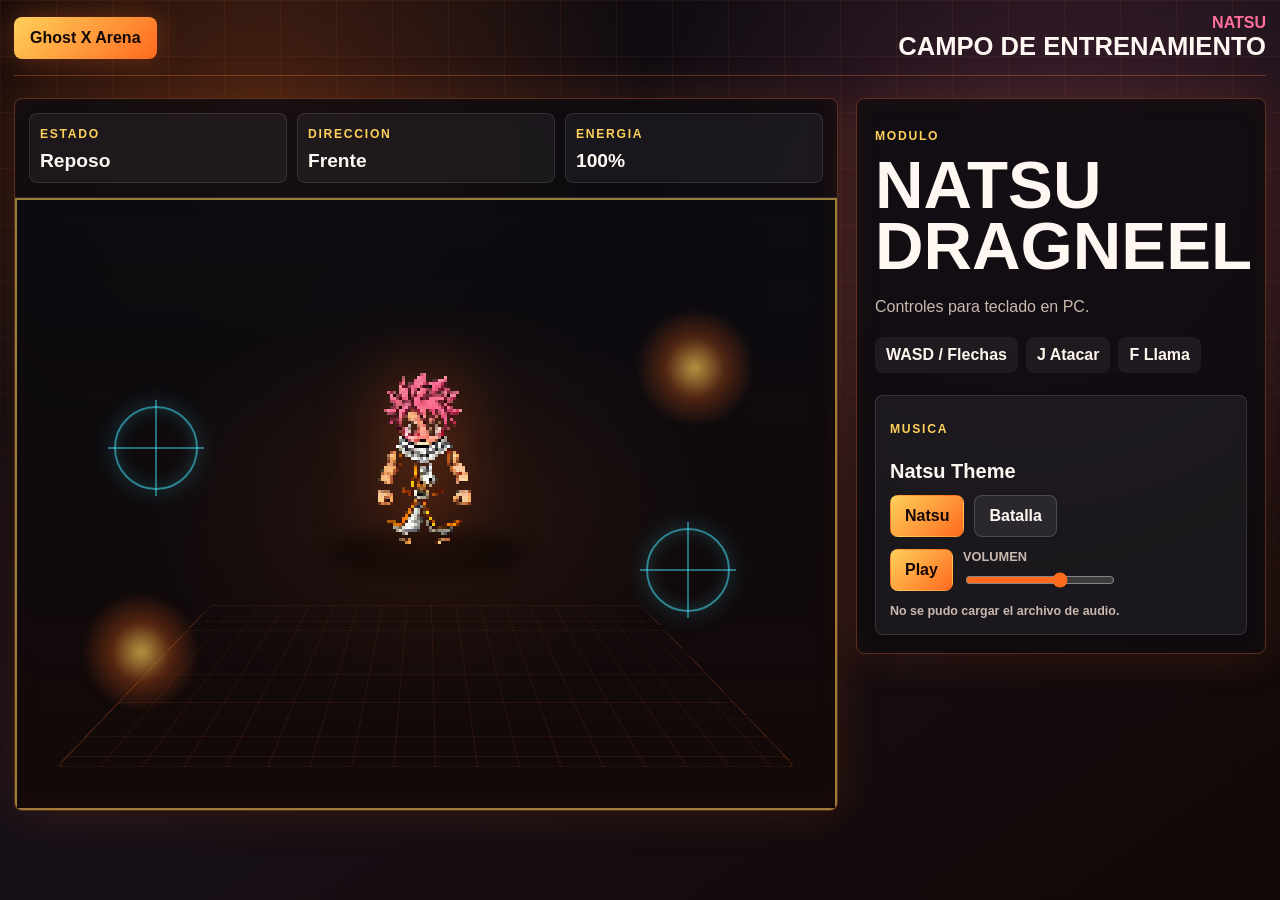
<file: natsu.html>
<!DOCTYPE html>
<html lang="es">
<head>
  <meta charset="UTF-8">
  <meta name="viewport" content="width=device-width, initial-scale=1.0">
  <title>Natsu | Campo de entrenamiento</title>
  <link rel="stylesheet" href="css/natsu.css">
</head>
<body>
  <div class="training-bg" aria-hidden="true"></div>

  <header class="trainer-topbar">
    <a class="back-link" href="index.html">Ghost X Arena</a>
    <div class="trainer-title">
      <span>Natsu</span>
      <strong>Campo de entrenamiento</strong>
    </div>
  </header>

  <main class="trainer-layout">
    <section class="stage-panel">
      <div class="stage-hud">
        <div>
          <span>Estado</span>
          <strong id="stateLabel">Reposo</strong>
        </div>
        <div>
          <span>Direccion</span>
          <strong id="directionLabel">Frente</strong>
        </div>
        <div>
          <span>Energia</span>
          <strong id="energyLabel">100%</strong>
        </div>
      </div>

      <div class="training-stage" id="stage" tabindex="0" aria-label="Campo de entrenamiento de Natsu">
        <div class="arena-lines" aria-hidden="true"></div>
        <div class="flame-orb orb-a" aria-hidden="true"></div>
        <div class="flame-orb orb-b" aria-hidden="true"></div>
        <div class="target target-a" aria-hidden="true"></div>
        <div class="target target-b" aria-hidden="true"></div>
        <div class="natsu-shadow" id="shadow" aria-hidden="true"></div>
        <div class="natsu-sprite" id="natsu" aria-label="Natsu"></div>
      </div>
    </section>

    <aside class="trainer-console">
      <p class="eyebrow">Modulo</p>
      <h1>Natsu Dragneel</h1>

      <div class="desktop-help" aria-label="Controles de teclado para PC">
        <p class="summary">Controles para teclado en PC.</p>
        <div class="key-chips">
          <span>WASD / Flechas</span>
          <span>J Atacar</span>
          <span>F Llama</span>
        </div>
      </div>

      <div class="music-player" aria-label="Reproductor de musica">
        <p class="eyebrow">Musica</p>
        <strong id="trackName">Natsu Theme</strong>
        <div class="track-buttons">
          <button class="track-btn active" type="button" data-track="natsu">Natsu</button>
          <button class="track-btn" type="button" data-track="battle">Batalla</button>
        </div>
        <div class="player-controls">
          <button class="play-btn" id="playPause" type="button">Play</button>
          <label>
            Volumen
            <input id="volumeControl" type="range" min="0" max="1" step="0.05" value="0.65">
          </label>
        </div>
        <small class="audio-status" id="audioStatus">Preparando audio...</small>
        <audio id="musicAudio" preload="auto" autoplay loop playsinline src="assets/audio/natsu-theme.mp3"></audio>
      </div>

    </aside>
  </main>

  <a class="mobile-home" href="index.html" aria-label="Volver al inicio">GX</a>

  <section class="mobile-controls" aria-label="Controles para movil">
    <div class="joystick" aria-label="Joystick de movimiento">
      <button class="joy up" type="button" data-hold="ArrowUp">Arriba</button>
      <button class="joy left" type="button" data-hold="ArrowLeft">Izquierda</button>
      <button class="joy center" type="button" aria-hidden="true" tabindex="-1"></button>
      <button class="joy right" type="button" data-hold="ArrowRight">Derecha</button>
      <button class="joy down" type="button" data-hold="ArrowDown">Abajo</button>
    </div>
    <div class="mobile-actions">
      <button class="mobile-action fire" type="button" data-action="magic">Llama</button>
      <button class="mobile-action" type="button" data-action="attack">Golpe</button>
    </div>
  </section>

  <section class="mobile-player" aria-label="Reproductor movil">
    <button class="icon-player prev-track" id="mobilePrevTrack" type="button" aria-label="Cancion anterior"></button>
    <button class="icon-player play-toggle" id="mobilePlayPause" type="button" aria-label="Reproducir o pausar"></button>
    <button class="icon-player next-track" id="mobileNextTrack" type="button" aria-label="Siguiente cancion"></button>
  </section>

  <script src="vendor/gsap.min.js"></script>
  <script src="js/natsu.js"></script>
</body>
</html>
</file>
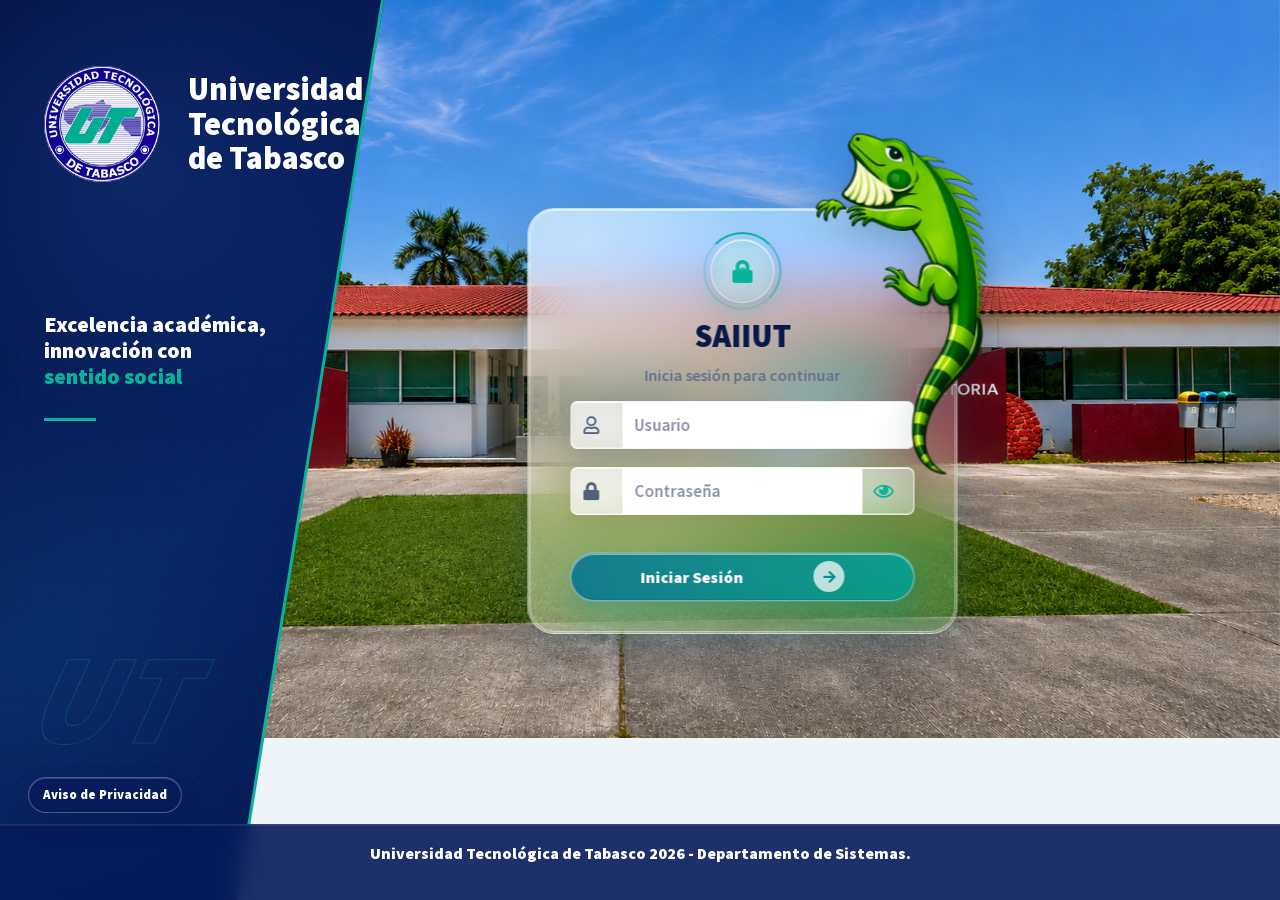
<file: saiiut-dashboard.html>
<!doctype html>
<html lang="es">
<head>
  <meta charset="utf-8">
  <meta name="viewport" content="width=device-width, initial-scale=1">
  <title>SAIIUT | David</title>
  <style>
    :root {
      color-scheme: light;
      --ink: #273247;
      --panel: #ffffff;
      --soft: #f3f6fb;
      --blue: #347df1;
    }

    * {
      box-sizing: border-box;
    }

    html,
    body {
      min-height: 100%;
      margin: 0;
    }

    body {
      display: grid;
      place-items: center;
      padding: 22px;
      color: var(--ink);
      background: var(--soft);
      font-family: Arial, Helvetica, sans-serif;
    }

    .demo-shell {
      width: min(100%, 1600px);
      overflow: hidden;
      border-radius: 6px;
      background: var(--panel);
      box-shadow: 0 18px 45px rgba(39, 50, 71, 0.16);
    }

    .demo-topbar {
      display: flex;
      align-items: center;
      justify-content: space-between;
      gap: 16px;
      padding: 12px 16px;
      border-bottom: 1px solid #e6ebf4;
      background: #fff;
    }

    .demo-brand {
      display: inline-flex;
      align-items: center;
      gap: 10px;
      min-width: 0;
      font-weight: 800;
    }

    .demo-brand img {
      width: 30px;
      height: 30px;
      object-fit: contain;
      border-radius: 50%;
    }

    .demo-actions {
      display: flex;
      align-items: center;
      gap: 10px;
    }

    .demo-user {
      color: var(--blue);
      font-weight: 800;
    }

    .logout-button {
      border: 0;
      border-radius: 4px;
      padding: 9px 13px;
      color: #fff;
      background: var(--blue);
      font-weight: 800;
      cursor: pointer;
    }

    .dashboard-image {
      display: block;
      width: 100%;
      height: auto;
      image-rendering: auto;
    }

    @media (max-width: 720px) {
      body {
        display: block;
        padding: 0;
      }

      .demo-shell {
        min-height: 100vh;
        border-radius: 0;
        box-shadow: none;
      }

      .demo-topbar {
        position: sticky;
        top: 0;
        z-index: 2;
      }

      .dashboard-frame {
        overflow-x: auto;
      }

      .dashboard-image {
        width: 1280px;
        max-width: none;
      }
    }
  </style>
</head>
<body>
  <main class="demo-shell">
    <header class="demo-topbar">
      <div class="demo-brand">
        <img src="assets/login/imagenes/logout.jpg" alt="UTTAB">
        <span>SAIIUT</span>
      </div>
      <div class="demo-actions">
        <span class="demo-user">David</span>
        <button class="logout-button" type="button" id="logoutButton">Salir</button>
      </div>
    </header>
    <div class="dashboard-frame">
      <img class="dashboard-image" src="assets/login/imagenes/saiiut-dashboard.png" alt="Panel SAIIUT de David">
    </div>
  </main>

  <script>
    if (window.sessionStorage.getItem("saiiutDemoUser") !== "david") {
      window.location.replace("login.html");
    }

    document.getElementById("logoutButton").addEventListener("click", function () {
      window.sessionStorage.removeItem("saiiutDemoUser");
      window.location.href = "login.html";
    });
  </script>
</body>
</html>
</file>
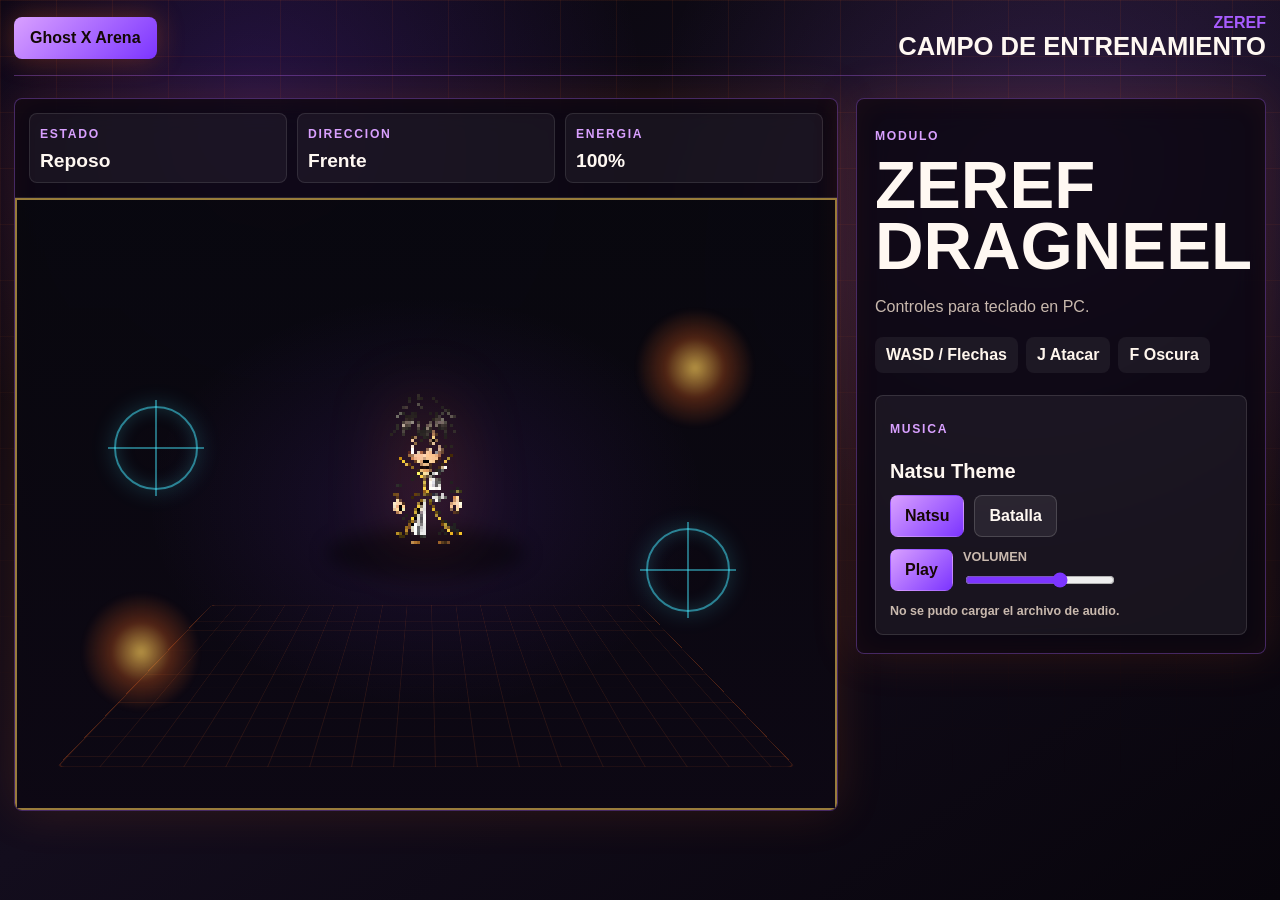
<file: zeref.html>
<!DOCTYPE html>
<html lang="es">
<head>
  <meta charset="UTF-8">
  <meta name="viewport" content="width=device-width, initial-scale=1.0">
  <title>Zeref | Campo de entrenamiento</title>
  <link rel="stylesheet" href="css/natsu.css">
</head>
<body class="zeref-theme">
  <div class="training-bg" aria-hidden="true"></div>

  <header class="trainer-topbar">
    <a class="back-link" href="index.html">Ghost X Arena</a>
    <div class="trainer-title">
      <span>Zeref</span>
      <strong>Campo de entrenamiento</strong>
    </div>
  </header>

  <main class="trainer-layout">
    <section class="stage-panel">
      <div class="stage-hud">
        <div>
          <span>Estado</span>
          <strong id="stateLabel">Reposo</strong>
        </div>
        <div>
          <span>Direccion</span>
          <strong id="directionLabel">Frente</strong>
        </div>
        <div>
          <span>Energia</span>
          <strong id="energyLabel">100%</strong>
        </div>
      </div>

      <div class="training-stage" id="stage" tabindex="0" aria-label="Campo de entrenamiento de Zeref">
        <div class="arena-lines" aria-hidden="true"></div>
        <div class="flame-orb orb-a" aria-hidden="true"></div>
        <div class="flame-orb orb-b" aria-hidden="true"></div>
        <div class="target target-a" aria-hidden="true"></div>
        <div class="target target-b" aria-hidden="true"></div>
        <div class="natsu-shadow" id="shadow" aria-hidden="true"></div>
        <div class="natsu-sprite" id="natsu" aria-label="Zeref"></div>
      </div>
    </section>

    <aside class="trainer-console">
      <p class="eyebrow">Modulo</p>
      <h1>Zeref Dragneel</h1>

      <div class="desktop-help" aria-label="Controles de teclado para PC">
        <p class="summary">Controles para teclado en PC.</p>
        <div class="key-chips">
          <span>WASD / Flechas</span>
          <span>J Atacar</span>
          <span>F Oscura</span>
        </div>
      </div>

      <div class="music-player" aria-label="Reproductor de musica">
        <p class="eyebrow">Musica</p>
        <strong id="trackName">Natsu Theme</strong>
        <div class="track-buttons">
          <button class="track-btn active" type="button" data-track="natsu">Natsu</button>
          <button class="track-btn" type="button" data-track="battle">Batalla</button>
        </div>
        <div class="player-controls">
          <button class="play-btn" id="playPause" type="button">Play</button>
          <label>
            Volumen
            <input id="volumeControl" type="range" min="0" max="1" step="0.05" value="0.65">
          </label>
        </div>
        <small class="audio-status" id="audioStatus">Preparando audio...</small>
        <audio id="musicAudio" preload="auto" autoplay loop playsinline src="assets/audio/natsu-theme.mp3"></audio>
      </div>
    </aside>
  </main>

  <a class="mobile-home" href="index.html" aria-label="Volver al inicio">GX</a>

  <section class="mobile-controls" aria-label="Controles para movil">
    <div class="joystick" aria-label="Joystick de movimiento">
      <button class="joy up" type="button" data-hold="ArrowUp">Arriba</button>
      <button class="joy left" type="button" data-hold="ArrowLeft">Izquierda</button>
      <button class="joy center" type="button" aria-hidden="true" tabindex="-1"></button>
      <button class="joy right" type="button" data-hold="ArrowRight">Derecha</button>
      <button class="joy down" type="button" data-hold="ArrowDown">Abajo</button>
    </div>
    <div class="mobile-actions">
      <button class="mobile-action fire" type="button" data-action="magic">Oscura</button>
      <button class="mobile-action" type="button" data-action="attack">Golpe</button>
    </div>
  </section>

  <section class="mobile-player" aria-label="Reproductor movil">
    <button class="icon-player prev-track" id="mobilePrevTrack" type="button" aria-label="Cancion anterior"></button>
    <button class="icon-player play-toggle" id="mobilePlayPause" type="button" aria-label="Reproducir o pausar"></button>
    <button class="icon-player next-track" id="mobileNextTrack" type="button" aria-label="Siguiente cancion"></button>
  </section>

  <script src="vendor/gsap.min.js"></script>
  <script src="js/zeref.js"></script>
</body>
</html>
</file>
<file: css/styles.css>
@font-face {
  font-family: Source Sans;
  src: url("../assets/login/fonts/source-sans-pro/source-sans-pro-1.woff2")
    format("woff2");
  font-display: swap;
}
:root {
  color-scheme: dark;
  --ink: #fafaff;
  --muted: #d2d0df;
  --pink: #ff54b8;
  --line: #ffffff18;
  --surface: #080912ed;
  --dialog: #101120;
}
* {
  box-sizing: border-box;
}
html {
  scroll-behavior: smooth;
  scroll-padding-top: 110px;
}
body {
  margin: 0;
  min-height: 100svh;
  color: var(--ink);
  background: #070916;
  font-family: "Source Sans", "Segoe UI", Arial, sans-serif;
}
button,
a {
  -webkit-tap-highlight-color: transparent;
}
button {
  font: inherit;
  cursor: pointer;
}
a {
  color: inherit;
  text-decoration: none;
}
button {
  color: inherit;
}
svg {
  width: 24px;
  height: 24px;
  display: block;
  fill: none;
  stroke: currentColor;
  stroke-width: 1.8;
  stroke-linecap: round;
  stroke-linejoin: round;
}
i {
  display: inline-flex;
  flex-shrink: 0;
  font-style: normal;
}
a,
button {
  touch-action: manipulation;
}
a:focus-visible,
button:focus-visible {
  outline: 3px solid #68e6ff;
  outline-offset: 5px;
}
.skip-link {
  position: fixed;
  top: -80px;
  left: 20px;
  z-index: 60;
  background: #fff;
  color: #111;
  padding: 12px;
}
.skip-link:focus {
  top: 12px;
}
.scene {
  position: fixed;
  inset: 0;
  z-index: -3;
  background: #080b19 url("../assets/portal/bocchi-stage.webp") center top/cover
    no-repeat;
}
.scene:after {
  content: "";
  position: absolute;
  inset: 0;
  background:
    linear-gradient(
      90deg,
      transparent 27%,
      #080b1920 39%,
      #080b1940 67%,
      transparent
    ),
    linear-gradient(0deg, #05061290, transparent 28%);
}
.scene-grid {
  position: fixed;
  inset: 0;
  z-index: -2;
  pointer-events: none;
  background-image:
    linear-gradient(#f15bba07 1px, transparent 1px),
    linear-gradient(90deg, #f15bba07 1px, transparent 1px);
  background-size: 70px 70px;
  mask-image: linear-gradient(90deg, transparent, #000);
}
.topbar {
  width: min(1460px, 87%);
  min-height: 78px;
  margin: 0 auto;
  padding: 12px 20px;
  display: flex;
  align-items: center;
  gap: 24px;
  background: var(--surface);
  border: 1px solid #b68bd526;
  border-top: 0;
  border-radius: 0 0 18px 18px;
  position: relative;
  z-index: 20;
  box-shadow: 0 12px 45px #0004;
  backdrop-filter: blur(18px);
}
.brand {
  display: flex;
  align-items: center;
  gap: 13px;
  flex-shrink: 0;
}
.brand-mark {
  width: 51px;
  height: 51px;
  display: grid;
  place-items: center;
  border-radius: 9px;
  background: linear-gradient(140deg, #ff9cda, #fa45b2);
  color: #100814;
  font-size: 23px;
  font-weight: 900;
  box-shadow: 0 0 25px #fa45b225;
}
.brand-name {
  font-size: 27px;
  font-weight: 900;
  letter-spacing: -1px;
  line-height: 1;
}
.brand-name b {
  color: var(--pink);
}
.brand-name small {
  display: block;
  font-size: 12px;
  letter-spacing: 4px;
  margin-top: 7px;
  font-weight: 600;
  color: #eee9f3;
}
.navigation {
  display: flex;
  align-items: stretch;
  justify-content: space-around;
  gap: 22px;
  flex: 1;
  align-self: stretch;
}
.nav-item {
  display: flex;
  align-items: center;
  gap: 10px;
  white-space: nowrap;
  border: 0;
  background: transparent;
  font-size: 16px;
  position: relative;
  padding: 4px 0;
}
.nav-item i {
  color: #d1cede;
}
.nav-item.active,
.nav-item.active i,
.nav-item:hover,
.nav-item:hover i {
  color: #ff84ce;
}
.nav-item.active:after {
  content: "";
  position: absolute;
  bottom: -1px;
  left: 0;
  right: 0;
  height: 3px;
  border-radius: 4px;
  background: var(--pink);
}
.header-actions {
  display: flex;
  gap: 12px;
  align-items: center;
}
.btn {
  display: inline-flex;
  align-items: center;
  justify-content: center;
  gap: 8px;
  min-height: 49px;
  padding: 0 19px;
  border-radius: 7px;
  border: 1px solid #ffffff28;
  font-weight: 750;
  font-size: 15px;
  white-space: nowrap;
  color: #070a12;
  transition:
    transform 0.2s,
    filter 0.2s,
    box-shadow 0.2s;
}
.btn:hover {
  transform: translateY(-3px);
  filter: brightness(1.12);
}
.btn svg {
  width: 20px;
  height: 20px;
}
.natsu-cta {
  background: linear-gradient(115deg, #ffbd65, #ff8745);
  box-shadow: 0 5px 25px #ff8c3825;
}
.zeref-cta {
  background: linear-gradient(115deg, #c58afa, #9946f7);
  box-shadow: 0 5px 25px #9e4eff25;
}
.login-cta {
  background: linear-gradient(115deg, #79e6f7, #43bce9);
  box-shadow: 0 5px 25px #42ccff20;
}
.local-project-cta {
  background: linear-gradient(115deg, #70f9ad, #20eaa0);
  box-shadow: 0 5px 25px #2ff6a520;
}
.header-actions .btn {
  min-height: 40px;
  padding: 0 14px;
  font-size: 14px;
}
.icon-button {
  display: grid;
  place-items: center;
  border: 1px solid #ffffff1a;
  border-radius: 10px;
  background: #ffffff06;
  width: 42px;
  height: 42px;
  color: var(--ink);
  flex-shrink: 0;
}
.icon-button:hover {
  background: #ff54b825;
}
.menu-toggle {
  display: none;
}
.character-card {
  position: relative;
  isolation: isolate;
  overflow: hidden;
  min-height: 231px;
  border: 1px solid;
  border-radius: 17px;
  transition:
    transform 0.25s,
    box-shadow 0.25s;
  background-color: #0c0d19;
  background-position: center;
  background-size: cover;
  box-shadow: 0 12px 35px #0003;
}
.character-card:before {
  content: "";
  position: absolute;
  inset: 0;
  z-index: -1;
  background: linear-gradient(
    90deg,
    #0d0b12eb 0%,
    #0d0b12bb 36%,
    transparent 78%
  );
}
.natsu-card {
  border-color: #ff9568;
  background-image: url("../assets/portal/natsu-card.webp");
}
.zeref-card {
  border-color: #a669fb;
  background-image: url("../assets/portal/zeref-card.webp");
}
.character-card:hover {
  transform: translateY(-4px);
  box-shadow: 0 8px 40px #f85b9d25;
}
.card-content {
  padding: 21px 22px;
}
.character-tag {
  display: flex;
  align-items: center;
  gap: 11px;
  font-weight: 800;
  font-size: 21px;
  color: #ffa366;
}
.character-tag svg {
  width: 32px;
  height: 32px;
}
.zeref-card .character-tag {
  color: #bd7bff;
}
.character-card h3 {
  font-size: 29px;
  letter-spacing: -0.7px;
  line-height: 1.05;
  margin: 13px 0 11px;
  font-weight: 900;
}
.character-card p {
  font-size: 16px;
  line-height: 1.3;
  color: #ded9e4;
  max-width: 275px;
  margin: 0 0 18px;
}
.card-enter {
  min-height: 43px;
  padding: 0 27px;
  font-size: 16px;
}
.card-enter svg {
  width: 19px;
}

[hidden] {
  display: none !important;
}
.sr-only {
  position: absolute;
  width: 1px;
  height: 1px;
  padding: 0;
  margin: -1px;
  overflow: hidden;
  clip: rect(0, 0, 0, 0);
  white-space: nowrap;
  border: 0;
}
.mobile-shortcuts {
  display: none;
}
main {
  width: min(1580px, 94%);
  margin: auto;
}
.view {
  min-height: calc(100svh - 78px);
}
.home-view {
  display: flex;
  align-items: center;
  padding: 70px 5% 110px 39%;
}
.home-copy {
  width: 100%;
  max-width: 720px;
}
.eyebrow {
  margin: 0 0 20px;
  color: var(--pink);
  font-size: 13px;
  font-weight: 800;
  letter-spacing: 3px;
  text-transform: uppercase;
}
h1 {
  font-family: "Arial Black", "Segoe UI", Arial, sans-serif;
  font-size: clamp(76px, 8.3vw, 140px);
  font-weight: 950;
  letter-spacing: -6px;
  line-height: 0.88;
  margin: 0 0 30px;
  text-shadow: 0 4px 26px #0005;
}
h1 span {
  color: var(--pink);
}
.lead {
  color: var(--muted);
  font-size: clamp(18px, 1.35vw, 23px);
  line-height: 1.5;
  margin: 0;
  max-width: 520px;
}
.content-view {
  width: 60%;
  margin-left: auto;
  padding: 75px 0 60px;
}
.section-heading {
  margin: 0 0 32px;
}
.section-heading .eyebrow {
  margin-bottom: 12px;
}
.section-heading h2 {
  font-size: clamp(30px, 3.1vw, 49px);
  letter-spacing: -1px;
  line-height: 1.12;
  margin: 0 0 16px;
}
.section-heading p:not(.eyebrow) {
  color: var(--muted);
  font-size: 18px;
  line-height: 1.5;
  max-width: 660px;
  margin: 0;
}
[tabindex="-1"]:focus {
  outline: none;
}
.character-panel {
  display: grid;
  grid-template-columns: 1fr;
  gap: 20px;
  max-width: 720px;
}
.character-card {
  min-height: 245px;
}
.character-card h3 {
  max-width: 72%;
}
.character-card p {
  max-width: 55%;
}
.card-content {
  padding: 24px;
}
.info-surface {
  background: var(--surface);
  border: 1px solid #b68bd533;
  border-radius: 18px;
  padding: 30px;
  backdrop-filter: blur(18px);
}
.info-surface h3 {
  margin: 0 0 12px;
  font-size: 21px;
}
.info-surface p {
  color: var(--muted);
  line-height: 1.6;
  margin: 0 0 24px;
}
.mode-benefits {
  display: grid;
  grid-template-columns: repeat(3, 1fr);
  gap: 22px;
  margin-bottom: 15px;
}
.mode-benefits article > i {
  color: var(--pink);
  margin-bottom: 18px;
}
.mode-benefits article:nth-child(2) > i {
  color: #60dfff;
}
.mode-benefits article:nth-child(3) > i {
  color: #b575ff;
}
.mode-benefits svg {
  width: 30px;
  height: 30px;
}
.guide-grid {
  display: grid;
  grid-template-columns: 1.15fr 1fr;
  gap: 36px;
}
.controls {
  margin: 0;
}
.controls > div {
  padding: 15px 0;
  border-bottom: 1px solid var(--line);
}
.controls > div:first-child {
  padding-top: 0;
}
.controls dd {
  margin: 7px 0 0;
  color: var(--muted);
}
kbd {
  display: inline-block;
  border: 1px solid var(--line);
  border-bottom-width: 3px;
  border-radius: 5px;
  padding: 2px 8px;
  font: inherit;
  background: #ffffff08;
}
.download-list {
  display: grid;
  gap: 17px;
}
.download-item {
  display: flex;
  align-items: center;
  gap: 18px;
  transition:
    border-color 0.2s,
    transform 0.2s;
}
.download-item:hover {
  border-color: var(--pink);
  transform: translateY(-2px);
}
.download-item > i {
  color: var(--pink);
}
.download-item > i:last-of-type {
  margin-left: auto;
}
.download-item strong {
  display: block;
  font-size: 22px;
}
.download-item small {
  display: block;
  margin-top: 5px;
  color: var(--muted);
}
body:not([data-view="inicio"]) .scene:after {
  background: linear-gradient(90deg, #080b1920 20%, #080b19bb 45%, #080b19d9);
}
[data-theme="light"] {
  color-scheme: light;
  --ink: #24182f;
  --muted: #49364f;
  --surface: #fff3fbed;
  --line: #47233922;
}
[data-theme="light"] .scene:after,
[data-theme="light"] body:not([data-view="inicio"]) .scene:after {
  background: #fce6f4a8;
}
[data-theme="light"] .brand-name small,
[data-theme="light"] .nav-item i {
  color: #5a3a60;
}
[data-theme="light"] .character-card {
  color: #fff;
}
[data-theme="light"] .icon-button {
  border-color: #6a37552b;
  background: #b74a8310;
}
[data-theme="light"] h1 {
  text-shadow: 0 2px 20px #fff9;
}
@media (max-width: 1450px) {
  .topbar {
    width: 95%;
    gap: 20px;
    padding: 12px 16px;
  }
  .brand-name {
    font-size: 23px;
  }
  .brand-mark {
    width: 44px;
    height: 44px;
  }
  .brand-name small {
    font-size: 10px;
  }
  .navigation {
    gap: 17px;
  }
  .nav-item {
    font-size: 14px;
    gap: 7px;
  }
  .nav-item svg {
    width: 21px;
  }
  .header-actions {
    gap: 8px;
  }
  .header-actions .btn {
    padding: 0 11px;
    font-size: 13px;
  }
}
@media (max-width: 1180px) {
  .topbar {
    flex-wrap: wrap;
    justify-content: space-between;
    gap: 10px;
    padding: 13px 18px;
  }
  .navigation {
    order: 3;
    width: 100%;
    flex-basis: 100%;
    min-height: 40px;
    justify-content: center;
    gap: 35px;
  }
  .nav-item.active:after {
    bottom: -5px;
  }
  .view {
    min-height: calc(100svh - 124px);
  }
  .home-view {
    padding-left: 38%;
  }
  h1 {
    font-size: 9.5vw;
  }
  .content-view {
    width: 64%;
    padding-top: 50px;
  }
  .mode-benefits {
    grid-template-columns: 1fr;
    gap: 12px;
  }
  .mode-benefits article {
    display: grid;
    grid-template-columns: 32px 1fr;
    column-gap: 16px;
  }
  .mode-benefits article > i {
    grid-row: span 2;
    margin: 0;
  }
  .mode-benefits p {
    margin-bottom: 15px;
  }
  .guide-grid {
    grid-template-columns: 1fr;
    gap: 28px;
  }
}
@media (max-width: 800px) {
  .topbar {
    width: calc(100% - 24px);
    padding: 12px 14px;
  }
  .header-actions {
    margin-left: auto;
  }
  .header-actions .btn {
    display: none;
  }
  .menu-toggle {
    display: grid;
  }
  .navigation {
    display: none;
    gap: 0;
    align-items: stretch;
    flex-direction: column;
  }
  .navigation.is-open {
    display: flex;
  }
  .nav-item {
    min-height: 45px;
    padding: 8px;
  }
  .nav-item.active:after {
    left: 8px;
    width: 55px;
    bottom: 1px;
  }
  .mobile-shortcuts {
    display: grid;
    grid-template-columns: 1fr 1fr;
    gap: 9px;
    padding-top: 15px;
    margin-top: 10px;
    border-top: 1px solid var(--line);
  }
  main {
    width: calc(100% - 36px);
  }
  .view {
    min-height: calc(100svh - 76px);
  }
  .home-view {
    padding: 32vh 0 60px 13%;
    align-items: center;
  }
  .home-copy {
    max-width: 520px;
    margin-left: auto;
  }
  h1 {
    font-size: clamp(68px, 15vw, 110px);
    letter-spacing: -5px;
  }
  .lead {
    max-width: 350px;
    font-size: 19px;
  }
  .scene {
    background-size: auto 100svh;
    background-position: 26% top;
  }
  .scene:after {
    background: linear-gradient(0deg, #080b19d9, transparent 80%);
  }
  .content-view {
    width: 100%;
    padding: 42px 0;
  }
  body:not([data-view="inicio"]) .scene:after {
    background: #080b19bf;
  }
  .section-heading h2 {
    font-size: 34px;
  }
  .section-heading p:not(.eyebrow) {
    font-size: 17px;
  }
  .character-panel {
    max-width: none;
  }
  .info-surface {
    padding: 24px;
  }
}
@media (max-width: 480px) {
  .brand-name {
    font-size: 20px;
  }
  .brand-name small {
    font-size: 9px;
    letter-spacing: 3px;
  }
  .brand-mark {
    width: 42px;
    height: 42px;
    font-size: 20px;
  }
  .topbar {
    gap: 8px;
  }
  .icon-button {
    width: 36px;
    height: 38px;
  }
  .home-view {
    padding: 38vh 0 42px 0;
  }
  h1 {
    font-size: clamp(58px, 19vw, 86px);
    letter-spacing: -4px;
  }
  .eyebrow {
    font-size: 11px;
    letter-spacing: 2.5px;
    margin-bottom: 15px;
  }
  .lead {
    font-size: 18px;
    max-width: 280px;
  }
  .scene {
    background-position: 26% top;
  }
  .character-card h3 {
    font-size: 25px;
    max-width: 85%;
  }
  .character-card p {
    max-width: 68%;
    font-size: 15px;
  }
  .card-content {
    padding: 20px;
  }
  .character-card {
    min-height: 240px;
  }
  .download-item {
    padding: 22px 17px;
    gap: 12px;
  }
  .download-item strong {
    font-size: 20px;
  }
}
@media (prefers-reduced-motion: no-preference) {
  .view:not([hidden]) {
    animation: arrive 0.3s both;
  }
  @keyframes arrive {
    from {
      opacity: 0;
      transform: translateY(10px);
    }
    to {
      opacity: 1;
      transform: translateY(0);
    }
  }
}
@media (prefers-reduced-motion: reduce) {
  html {
    scroll-behavior: auto;
  }
  *,
  *:before,
  *:after {
    transition: none !important;
    animation: none !important;
  }
}
</file>
<file: assets/login/css/source-sans-pro.css>
﻿@font-face {
  font-family: 'Source Sans Pro';
  font-style: normal;
  font-weight: 400;
  font-display: swap;
  src: url(../fonts/source-sans-pro/source-sans-pro-1.woff2) format('woff2');
}
@font-face {
  font-family: 'Source Sans Pro';
  font-style: normal;
  font-weight: 600;
  font-display: swap;
  src: url(../fonts/source-sans-pro/source-sans-pro-2.woff2) format('woff2');
}
@font-face {
  font-family: 'Source Sans Pro';
  font-style: normal;
  font-weight: 700;
  font-display: swap;
  src: url(../fonts/source-sans-pro/source-sans-pro-3.woff2) format('woff2');
}
@font-face {
  font-family: 'Source Sans Pro';
  font-style: normal;
  font-weight: 900;
  font-display: swap;
  src: url(../fonts/source-sans-pro/source-sans-pro-4.woff2) format('woff2');
}
</file>
<file: css/natsu.css>
:root {
  --ink: #fff8f2;
  --muted: #c9b9ae;
  --panel: rgba(13, 11, 16, 0.82);
  --line: rgba(255, 119, 56, 0.32);
  --fire: #ff6a1f;
  --gold: #ffd05a;
  --pink: #ff6f9c;
  --cyan: #46e8ff;
}

body.zeref-theme {
  --panel: rgba(12, 8, 18, 0.84);
  --line: rgba(181, 106, 255, 0.34);
  --fire: #7c35ff;
  --gold: #d9a0ff;
  --pink: #a85cff;
  --cyan: #b674ff;
}

* {
  box-sizing: border-box;
}

body {
  margin: 0;
  min-height: 100vh;
  color: var(--ink);
  overflow-x: hidden;
  background: #09070a;
  font-family: "Segoe UI", Arial, sans-serif;
}

button,
a {
  font: inherit;
}

.training-bg {
  position: fixed;
  inset: 0;
  z-index: -2;
  background:
    radial-gradient(circle at 20% 12%, rgba(255, 106, 31, 0.24), transparent 30%),
    radial-gradient(circle at 82% 20%, rgba(255, 111, 156, 0.16), transparent 32%),
    linear-gradient(145deg, #070609 0%, #171018 48%, #120806 100%);
}

body.zeref-theme .training-bg {
  background:
    radial-gradient(circle at 20% 12%, rgba(140, 64, 255, 0.22), transparent 30%),
    radial-gradient(circle at 82% 20%, rgba(188, 108, 255, 0.18), transparent 32%),
    linear-gradient(145deg, #050407 0%, #130d1d 48%, #08050c 100%);
}

body.zeref-theme .training-stage {
  background:
    radial-gradient(ellipse at center, rgba(140, 64, 255, 0.12), transparent 48%),
    linear-gradient(180deg, rgba(8, 8, 14, 0.82), rgba(13, 8, 20, 0.94));
}

.training-bg::after {
  content: "";
  position: absolute;
  inset: 0;
  background:
    linear-gradient(rgba(255, 106, 31, 0.08) 1px, transparent 1px),
    linear-gradient(90deg, rgba(255, 106, 31, 0.08) 1px, transparent 1px);
  background-size: 56px 56px;
  mask-image: linear-gradient(to bottom, black, transparent 88%);
}

.trainer-topbar {
  display: flex;
  align-items: center;
  justify-content: space-between;
  gap: 16px;
  width: min(1280px, calc(100% - 28px));
  min-height: 76px;
  margin: 0 auto;
  border-bottom: 1px solid var(--line);
}

.back-link {
  color: #130805;
  text-decoration: none;
  border-radius: 8px;
  padding: 12px 16px;
  background: linear-gradient(135deg, var(--gold), var(--fire));
  box-shadow: 0 0 28px rgba(255, 106, 31, 0.32);
  font-weight: 900;
}

.trainer-title {
  display: grid;
  justify-items: end;
  text-transform: uppercase;
}

.trainer-title span {
  color: var(--pink);
  font-weight: 900;
}

.trainer-title strong {
  font-size: clamp(1rem, 3vw, 1.6rem);
}

.trainer-layout {
  display: grid;
  grid-template-columns: minmax(0, 1fr) minmax(310px, 410px);
  gap: 18px;
  width: min(1280px, calc(100% - 28px));
  margin: 0 auto;
  padding: 22px 0 34px;
}

.stage-panel,
.trainer-console {
  border: 1px solid var(--line);
  border-radius: 8px;
  background: var(--panel);
  box-shadow: 0 0 48px rgba(255, 106, 31, 0.14), inset 0 0 28px rgba(255, 106, 31, 0.05);
  backdrop-filter: blur(16px);
}

.stage-panel {
  overflow: hidden;
}

.stage-hud {
  display: grid;
  grid-template-columns: repeat(3, 1fr);
  gap: 10px;
  padding: 14px;
  border-bottom: 1px solid rgba(255, 255, 255, 0.1);
}

.stage-hud div {
  min-height: 68px;
  padding: 10px;
  border: 1px solid rgba(255, 255, 255, 0.1);
  border-radius: 8px;
  background: rgba(255, 255, 255, 0.05);
}

.stage-hud span,
.eyebrow {
  color: var(--gold);
  font-size: 0.76rem;
  font-weight: 900;
  letter-spacing: 0.14em;
  text-transform: uppercase;
}

.stage-hud strong {
  display: block;
  margin-top: 8px;
  font-size: 1.2rem;
}

.training-stage {
  position: relative;
  min-height: min(68vh, 680px);
  overflow: hidden;
  outline: none;
  background:
    radial-gradient(ellipse at center, rgba(255, 106, 31, 0.1), transparent 48%),
    linear-gradient(180deg, rgba(10, 12, 17, 0.72), rgba(22, 9, 8, 0.88));
}

.training-stage:focus {
  box-shadow: inset 0 0 0 2px rgba(255, 208, 90, 0.58);
}

.arena-lines {
  position: absolute;
  inset: 7% 5%;
  border: 1px solid rgba(255, 106, 31, 0.28);
  border-radius: 8px;
  background:
    linear-gradient(rgba(255, 106, 31, 0.11) 1px, transparent 1px),
    linear-gradient(90deg, rgba(255, 106, 31, 0.11) 1px, transparent 1px);
  background-size: 42px 42px;
  transform: perspective(620px) rotateX(58deg);
  transform-origin: center bottom;
}

.target {
  position: absolute;
  width: 84px;
  aspect-ratio: 1;
  border: 2px solid rgba(70, 232, 255, 0.55);
  border-radius: 50%;
  box-shadow: 0 0 24px rgba(70, 232, 255, 0.2), inset 0 0 18px rgba(70, 232, 255, 0.18);
}

.target::before,
.target::after {
  content: "";
  position: absolute;
  inset: 50% auto auto 50%;
  width: 120%;
  height: 2px;
  background: rgba(70, 232, 255, 0.45);
  transform: translate(-50%, -50%);
}

.target::after {
  width: 2px;
  height: 120%;
}

.target-a {
  left: 12%;
  top: 34%;
}

.target-b {
  right: 13%;
  top: 54%;
}

.flame-orb {
  position: absolute;
  width: 120px;
  aspect-ratio: 1;
  border-radius: 50%;
  background: radial-gradient(circle, rgba(255, 208, 90, 0.7), rgba(255, 106, 31, 0.28), transparent 70%);
  filter: blur(2px);
  animation: breathe 2.4s infinite alternate;
}

.orb-a {
  left: 8%;
  bottom: 16%;
}

.orb-b {
  right: 10%;
  top: 18%;
  animation-delay: 500ms;
}

.natsu-sprite {
  position: absolute;
  left: 50%;
  top: 58%;
  z-index: 5;
  width: 64px;
  height: 64px;
  background-repeat: no-repeat;
  background-position: center;
  background-size: 64px 64px;
  image-rendering: pixelated;
  transform: translate(-50%, -100%) scale(3);
  transform-origin: center bottom;
  filter: drop-shadow(0 0 12px rgba(255, 106, 31, 0.42));
}

.natsu-shadow {
  position: absolute;
  left: 50%;
  top: 58%;
  z-index: 4;
  width: 110px;
  height: 28px;
  border-radius: 50%;
  background: rgba(0, 0, 0, 0.45);
  filter: blur(5px);
  transform: translate(-50%, -50%) scale(1.8);
}

.trainer-console {
  padding: 18px;
  align-self: start;
}

.trainer-console h1 {
  margin: 0;
  font-size: clamp(2.4rem, 6vw, 4.2rem);
  line-height: 0.9;
  letter-spacing: 0;
  text-transform: uppercase;
}

.summary {
  color: var(--muted);
  line-height: 1.65;
}

.desktop-help {
  margin: 18px 0;
}

.key-chips {
  display: flex;
  flex-wrap: wrap;
  gap: 8px;
}

.key-chips span {
  min-height: 36px;
  padding: 9px 11px;
  border-radius: 8px;
  background: rgba(255, 255, 255, 0.06);
  font-weight: 900;
  color: #fff6ed;
}

.music-player {
  display: grid;
  gap: 12px;
  margin-top: 22px;
  padding: 14px;
  border: 1px solid rgba(255, 255, 255, 0.12);
  border-radius: 8px;
  background: rgba(255, 255, 255, 0.055);
}

.music-player strong {
  font-size: 1.25rem;
}

.track-buttons,
.player-controls,
.mobile-player {
  display: flex;
  flex-wrap: wrap;
  gap: 10px;
  align-items: center;
}

.track-btn,
.play-btn {
  min-height: 42px;
  color: var(--ink);
  border: 1px solid rgba(255, 255, 255, 0.16);
  border-radius: 8px;
  background: rgba(255, 255, 255, 0.07);
  cursor: pointer;
  font-weight: 900;
  padding: 0 14px;
}

.track-btn.active,
.play-btn {
  color: #160704;
  border-color: transparent;
  background: linear-gradient(135deg, var(--gold), var(--fire));
}

.player-controls label {
  display: grid;
  gap: 6px;
  color: var(--muted);
  font-size: 0.8rem;
  font-weight: 900;
  text-transform: uppercase;
}

.player-controls input {
  accent-color: var(--fire);
  width: 150px;
}

.audio-status {
  color: var(--muted);
  font-size: 0.78rem;
  font-weight: 800;
  line-height: 1.4;
}

.mobile-actions {
  display: grid;
  grid-template-columns: 1fr;
  gap: 10px;
}

.mobile-action,
.joy {
  min-height: 48px;
  color: var(--ink);
  border: 1px solid rgba(255, 255, 255, 0.16);
  border-radius: 8px;
  background: rgba(255, 255, 255, 0.07);
  cursor: pointer;
  font-weight: 900;
  transition: transform 160ms ease, border-color 160ms ease, box-shadow 160ms ease;
}

.mobile-action:hover,
.joy:hover {
  transform: translateY(-2px);
  border-color: var(--gold);
  box-shadow: 0 0 24px rgba(255, 106, 31, 0.26);
}

.mobile-action.fire {
  color: #160704;
  border-color: transparent;
  background: linear-gradient(135deg, var(--gold), var(--fire));
}

.mobile-controls {
  display: none;
}

.mobile-home {
  display: none;
}

.mobile-player {
  display: none;
}

.icon-player {
  position: relative;
  width: 42px;
  height: 42px;
  border: 1px solid rgba(255, 255, 255, 0.18);
  border-radius: 50%;
  background: rgba(255, 255, 255, 0.08);
  cursor: pointer;
}

.icon-player::before,
.icon-player::after {
  content: "";
  position: absolute;
  inset: 50% auto auto 50%;
  transform: translate(-50%, -50%);
}

.play-toggle::before {
  width: 0;
  height: 0;
  border-top: 10px solid transparent;
  border-bottom: 10px solid transparent;
  border-left: 15px solid var(--ink);
  margin-left: 2px;
}

.play-toggle.is-playing::before {
  width: 5px;
  height: 18px;
  border: 0;
  background: var(--ink);
  box-shadow: 9px 0 0 var(--ink);
  margin-left: -5px;
}

.prev-track::before,
.next-track::before {
  width: 0;
  height: 0;
  border-top: 9px solid transparent;
  border-bottom: 9px solid transparent;
}

.prev-track::before {
  border-right: 13px solid var(--ink);
  margin-left: 3px;
}

.prev-track::after {
  width: 3px;
  height: 18px;
  background: var(--ink);
  margin-left: -10px;
}

.next-track::before {
  border-left: 13px solid var(--ink);
  margin-left: -3px;
}

.next-track::after {
  width: 3px;
  height: 18px;
  background: var(--ink);
  margin-left: 10px;
}

.joystick {
  display: grid;
  grid-template-columns: repeat(3, 54px);
  grid-template-rows: repeat(3, 54px);
  gap: 7px;
}

.joy {
  width: 54px;
  min-height: 54px;
  padding: 0;
  border-radius: 50%;
  color: transparent;
  font-size: 0;
  position: relative;
}

.joy::before {
  content: "";
  width: 0;
  height: 0;
  border-left: 10px solid transparent;
  border-right: 10px solid transparent;
  border-bottom: 15px solid var(--ink);
  position: absolute;
  inset: 50% auto auto 50%;
  transform: translate(-50%, -50%);
}

.joy.up {
  grid-column: 2;
  grid-row: 1;
}

.joy.left {
  grid-column: 1;
  grid-row: 2;
}

.joy.left::before {
  transform: translate(-50%, -50%) rotate(-90deg);
}

.joy.center {
  grid-column: 2;
  grid-row: 2;
  pointer-events: none;
  opacity: 0.45;
}

.joy.center::before {
  width: 18px;
  height: 18px;
  border: 0;
  border-radius: 50%;
  background: var(--gold);
}

.joy.right {
  grid-column: 3;
  grid-row: 2;
}

.joy.right::before {
  transform: translate(-50%, -50%) rotate(90deg);
}

.joy.down {
  grid-column: 2;
  grid-row: 3;
}

.joy.down::before {
  transform: translate(-50%, -50%) rotate(180deg);
}

.mobile-action {
  min-width: 82px;
  min-height: 66px;
  border-radius: 50%;
  padding: 0 12px;
}

.mobile-action.small {
  min-height: 44px;
  font-size: 0.82rem;
  opacity: 0.9;
}

@keyframes breathe {
  from {
    opacity: 0.45;
    transform: scale(0.88);
  }
  to {
    opacity: 0.95;
    transform: scale(1.14);
  }
}

@media (max-width: 980px) {
  html,
  body {
    width: 100%;
    height: 100%;
    overflow: hidden;
  }

  .training-bg,
  .trainer-topbar,
  .trainer-console,
  .stage-hud {
    display: none;
  }

  .trainer-layout {
    position: fixed;
    inset: 0;
    display: block;
    width: 100vw;
    height: 100svh;
    margin: 0;
    padding: 0;
  }

  .stage-panel {
    position: fixed;
    inset: 0;
    border: 0;
    border-radius: 0;
    background: #09070a;
  }

  body {
    padding-bottom: 0;
  }

  .training-stage {
    width: 100vw;
    min-height: 100svh;
    height: 100svh;
    background:
      radial-gradient(circle at 68% 30%, rgba(255, 106, 31, 0.24), transparent 15%),
      radial-gradient(circle at 22% 65%, rgba(70, 232, 255, 0.2), transparent 20%),
      linear-gradient(180deg, rgba(10, 12, 17, 0.84), rgba(22, 9, 8, 0.95));
  }

  .arena-lines {
    inset: 18% 10% 2%;
  }

  .target {
    width: 66px;
  }

  .mobile-controls {
    position: fixed;
    left: 0;
    right: 0;
    bottom: 0;
    z-index: 30;
    display: flex;
    align-items: end;
    justify-content: space-between;
    gap: 18px;
    padding: 18px max(18px, env(safe-area-inset-left)) max(18px, env(safe-area-inset-bottom)) max(18px, env(safe-area-inset-left));
    background: linear-gradient(to top, rgba(8, 4, 5, 0.72), transparent);
    pointer-events: none;
  }

  .mobile-player {
    position: fixed;
    left: auto;
    right: max(12px, env(safe-area-inset-right));
    top: max(12px, env(safe-area-inset-top));
    bottom: auto;
    z-index: 31;
    display: flex;
    justify-content: end;
    padding: 6px;
    border: 1px solid rgba(255, 119, 56, 0.18);
    border-radius: 999px;
    background: rgba(13, 8, 10, 0.78);
    backdrop-filter: blur(14px);
  }

  .mobile-home {
    position: fixed;
    top: max(12px, env(safe-area-inset-top));
    left: max(12px, env(safe-area-inset-left));
    z-index: 32;
    display: grid;
    place-items: center;
    width: 44px;
    aspect-ratio: 1;
    color: #160704;
    text-decoration: none;
    border-radius: 8px;
    background: linear-gradient(135deg, var(--gold), var(--fire));
    box-shadow: 0 0 24px rgba(255, 106, 31, 0.3);
    font-weight: 1000;
  }

  .joystick,
  .mobile-actions {
    pointer-events: auto;
  }

  .mobile-actions {
    grid-template-columns: 1fr;
    max-width: 96px;
  }

  .natsu-sprite {
    transform: translate(-50%, -100%) scale(2.6);
  }

  .natsu-shadow {
    transform: translate(-50%, -50%) scale(1.45);
  }
}

@media (max-width: 640px) {
  .stage-hud {
    grid-template-columns: 1fr;
  }

  .trainer-topbar {
    display: none;
    padding: 12px 0;
  }

  .trainer-title {
    justify-items: start;
  }

  .stage-hud {
    grid-template-columns: 1fr;
  }

  .training-stage {
    min-height: 100svh;
  }

  .natsu-sprite {
    transform: translate(-50%, -100%) scale(2.35);
  }

  .natsu-shadow {
    transform: translate(-50%, -50%) scale(1.35);
  }
}

@media (max-width: 980px) and (orientation: landscape) {
  .joystick {
    grid-template-columns: repeat(3, 48px);
    grid-template-rows: repeat(3, 48px);
    gap: 6px;
  }

  .joy {
    width: 48px;
    min-height: 48px;
  }

  .mobile-action {
    min-width: 76px;
    min-height: 56px;
  }

  .natsu-sprite {
    transform: translate(-50%, -100%) scale(2.35);
  }
}
</file>
